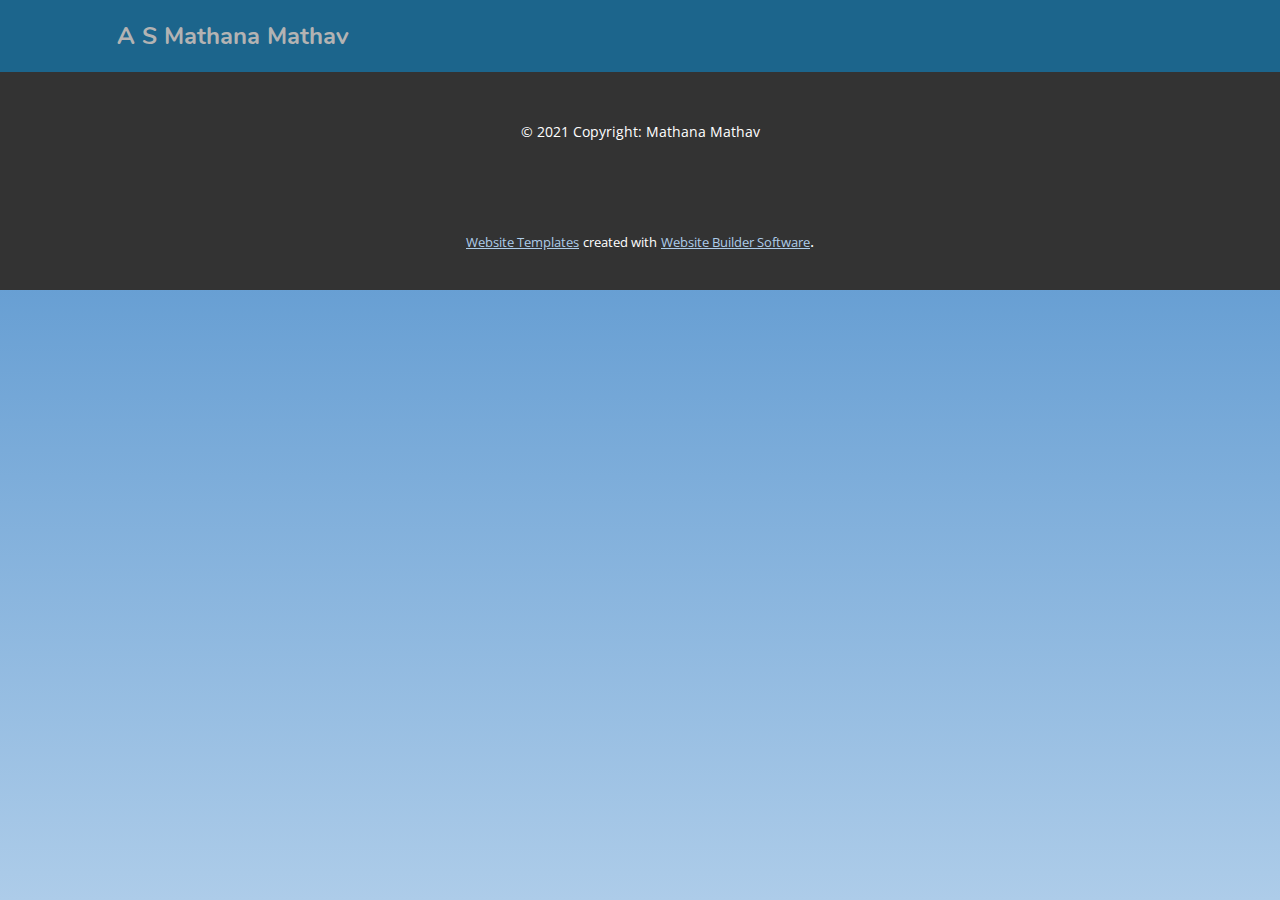
<file: About.html>
<!DOCTYPE html>
<html style="font-size: 16px;">
  <head>
    <meta name="viewport" content="width=device-width, initial-scale=1.0">
    <meta charset="utf-8">
    <meta name="keywords" content="">
    <meta name="description" content="">
    <meta name="page_type" content="np-template-header-footer-from-plugin">
    <title>About</title>
    <link rel="stylesheet" href="nicepage.css" media="screen">
<link rel="stylesheet" href="About.css" media="screen">
    <script class="u-script" type="text/javascript" src="jquery.js" defer=""></script>
    <script class="u-script" type="text/javascript" src="nicepage.js" defer=""></script>
    <meta name="generator" content="Nicepage 4.5.4, nicepage.com">
    
    <link id="u-theme-google-font" rel="stylesheet" href="https://fonts.googleapis.com/css?family=Roboto:100,100i,300,300i,400,400i,500,500i,700,700i,900,900i|Open+Sans:300,300i,400,400i,500,500i,600,600i,700,700i,800,800i">
    
    <script type="application/ld+json">{
		"@context": "http://schema.org",
		"@type": "Organization",
		"name": ""
}</script>
    <meta name="theme-color" content="#478ac9">
    <meta property="og:title" content="About">
    <meta property="og:type" content="website">
  </head>
  <body class="u-body u-xl-mode"><header class="u-clearfix u-custom-color-1 u-header u-header" id="sec-eff9"><div class="u-clearfix u-sheet u-valign-middle-xl u-sheet-1">
        <p class="u-custom-font u-text u-text-grey-30 u-text-1">A S Mathana Mathav&nbsp;</p>
      </div></header> 
    
    
    <footer class="u-align-center u-clearfix u-footer u-grey-80 u-footer" id="sec-23ea"><div class="u-clearfix u-sheet u-sheet-1">
        <p class="u-small-text u-text u-text-variant u-text-1">© 2021 Copyright: Mathana Mathav</p>
      </div></footer>
    <section class="u-backlink u-clearfix u-grey-80">
      <a class="u-link" href="https://nicepage.com/website-templates" target="_blank">
        <span>Website Templates</span>
      </a>
      <p class="u-text">
        <span>created with</span>
      </p>
      <a class="u-link" href="" target="_blank">
        <span>Website Builder Software</span>
      </a>. 
    </section>
  </body>
</html>
</file>
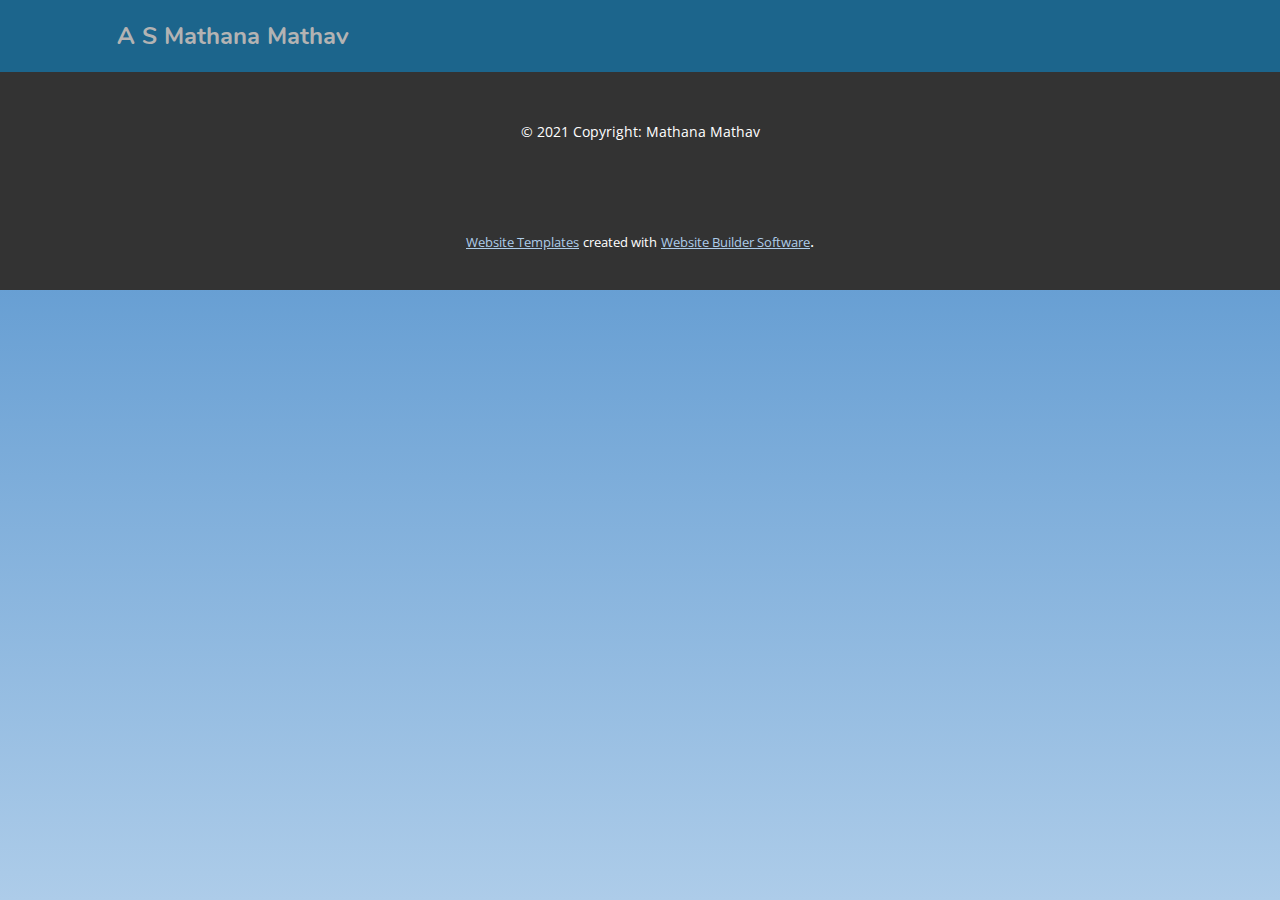
<file: Contact.html>
<!DOCTYPE html>
<html style="font-size: 16px;">
  <head>
    <meta name="viewport" content="width=device-width, initial-scale=1.0">
    <meta charset="utf-8">
    <meta name="keywords" content="">
    <meta name="description" content="">
    <meta name="page_type" content="np-template-header-footer-from-plugin">
    <title>Contact</title>
    <link rel="stylesheet" href="nicepage.css" media="screen">
<link rel="stylesheet" href="Contact.css" media="screen">
    <script class="u-script" type="text/javascript" src="jquery.js" defer=""></script>
    <script class="u-script" type="text/javascript" src="nicepage.js" defer=""></script>
    <meta name="generator" content="Nicepage 4.5.4, nicepage.com">
    
    <link id="u-theme-google-font" rel="stylesheet" href="https://fonts.googleapis.com/css?family=Roboto:100,100i,300,300i,400,400i,500,500i,700,700i,900,900i|Open+Sans:300,300i,400,400i,500,500i,600,600i,700,700i,800,800i">
    
    <script type="application/ld+json">{
		"@context": "http://schema.org",
		"@type": "Organization",
		"name": ""
}</script>
    <meta name="theme-color" content="#478ac9">
    <meta property="og:title" content="Contact">
    <meta property="og:type" content="website">
  </head>
  <body class="u-body u-xl-mode"><header class="u-clearfix u-custom-color-1 u-header u-header" id="sec-eff9"><div class="u-clearfix u-sheet u-valign-middle-xl u-sheet-1">
        <p class="u-custom-font u-text u-text-grey-30 u-text-1">A S Mathana Mathav&nbsp;</p>
      </div></header> 
    
    
    <footer class="u-align-center u-clearfix u-footer u-grey-80 u-footer" id="sec-23ea"><div class="u-clearfix u-sheet u-sheet-1">
        <p class="u-small-text u-text u-text-variant u-text-1">© 2021 Copyright: Mathana Mathav</p>
      </div></footer>
    <section class="u-backlink u-clearfix u-grey-80">
      <a class="u-link" href="https://nicepage.com/website-templates" target="_blank">
        <span>Website Templates</span>
      </a>
      <p class="u-text">
        <span>created with</span>
      </p>
      <a class="u-link" href="" target="_blank">
        <span>Website Builder Software</span>
      </a>. 
    </section>
  </body>
</html>
</file>
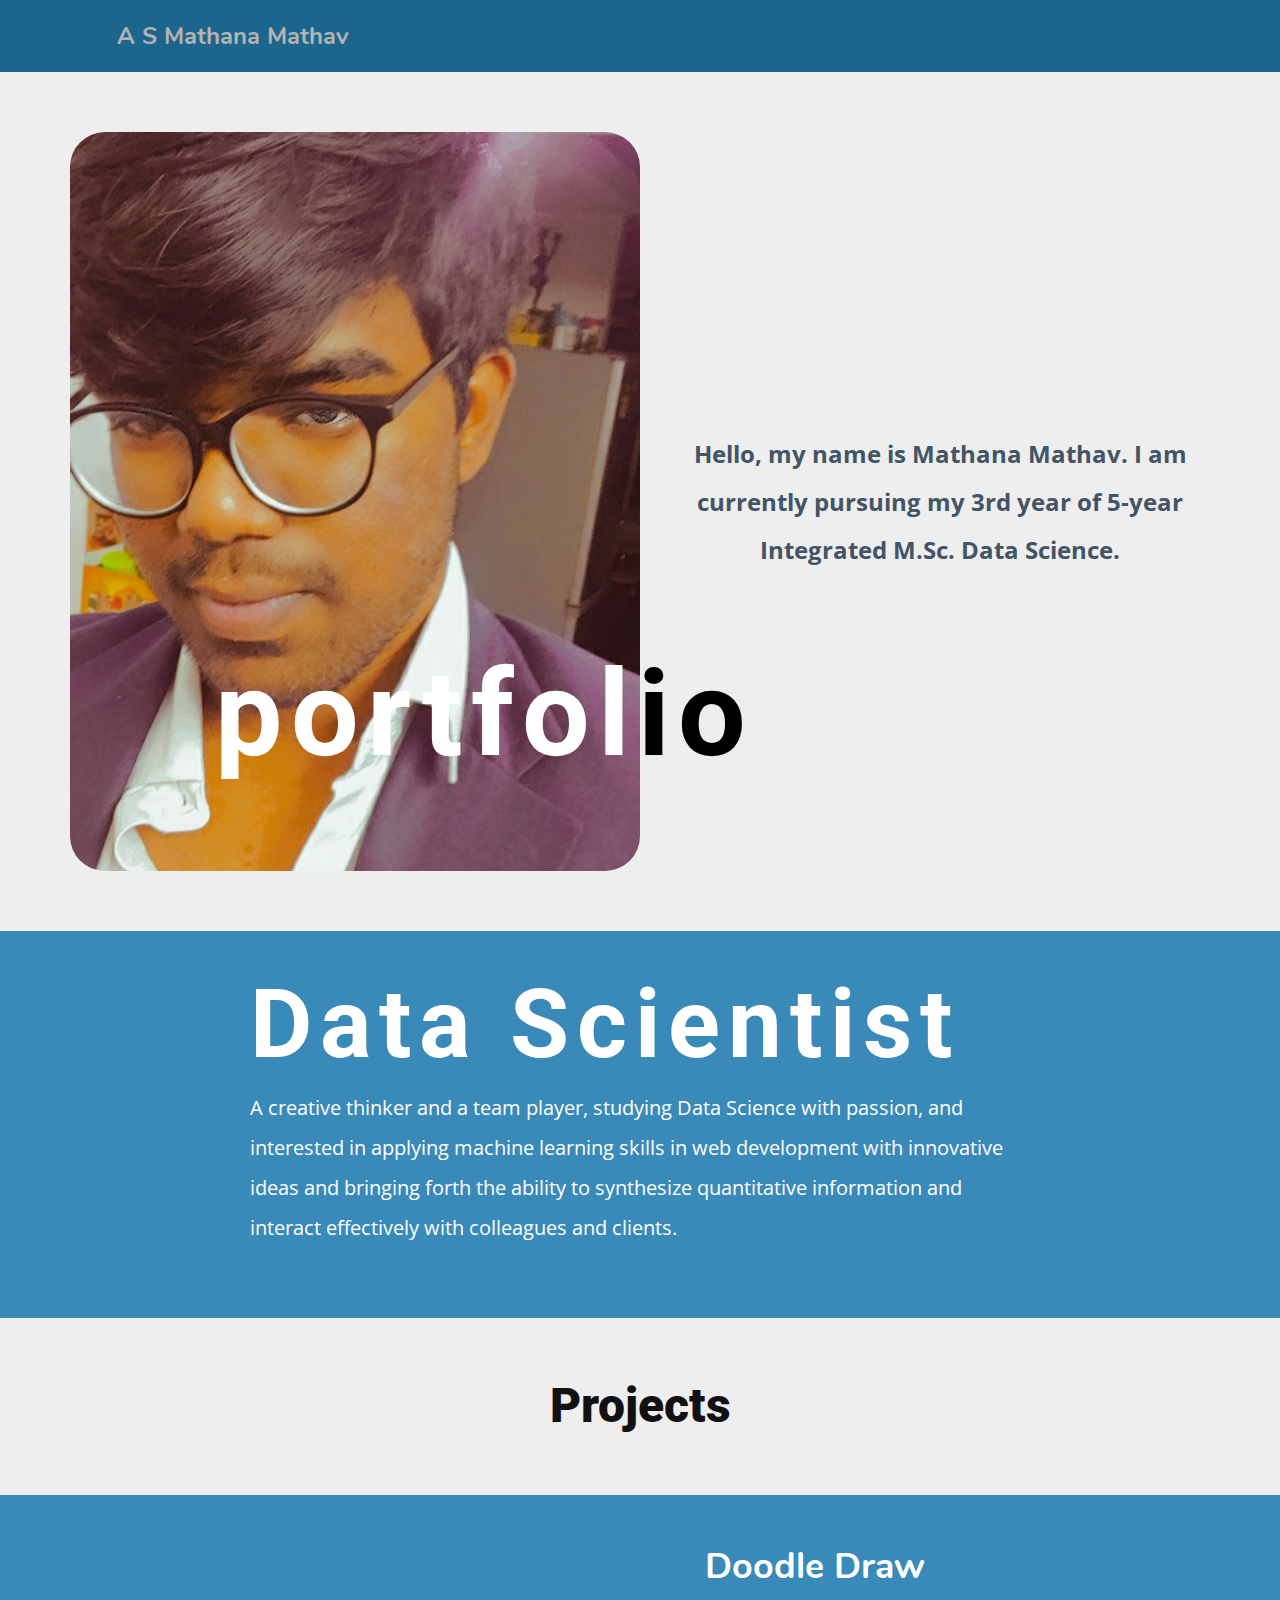
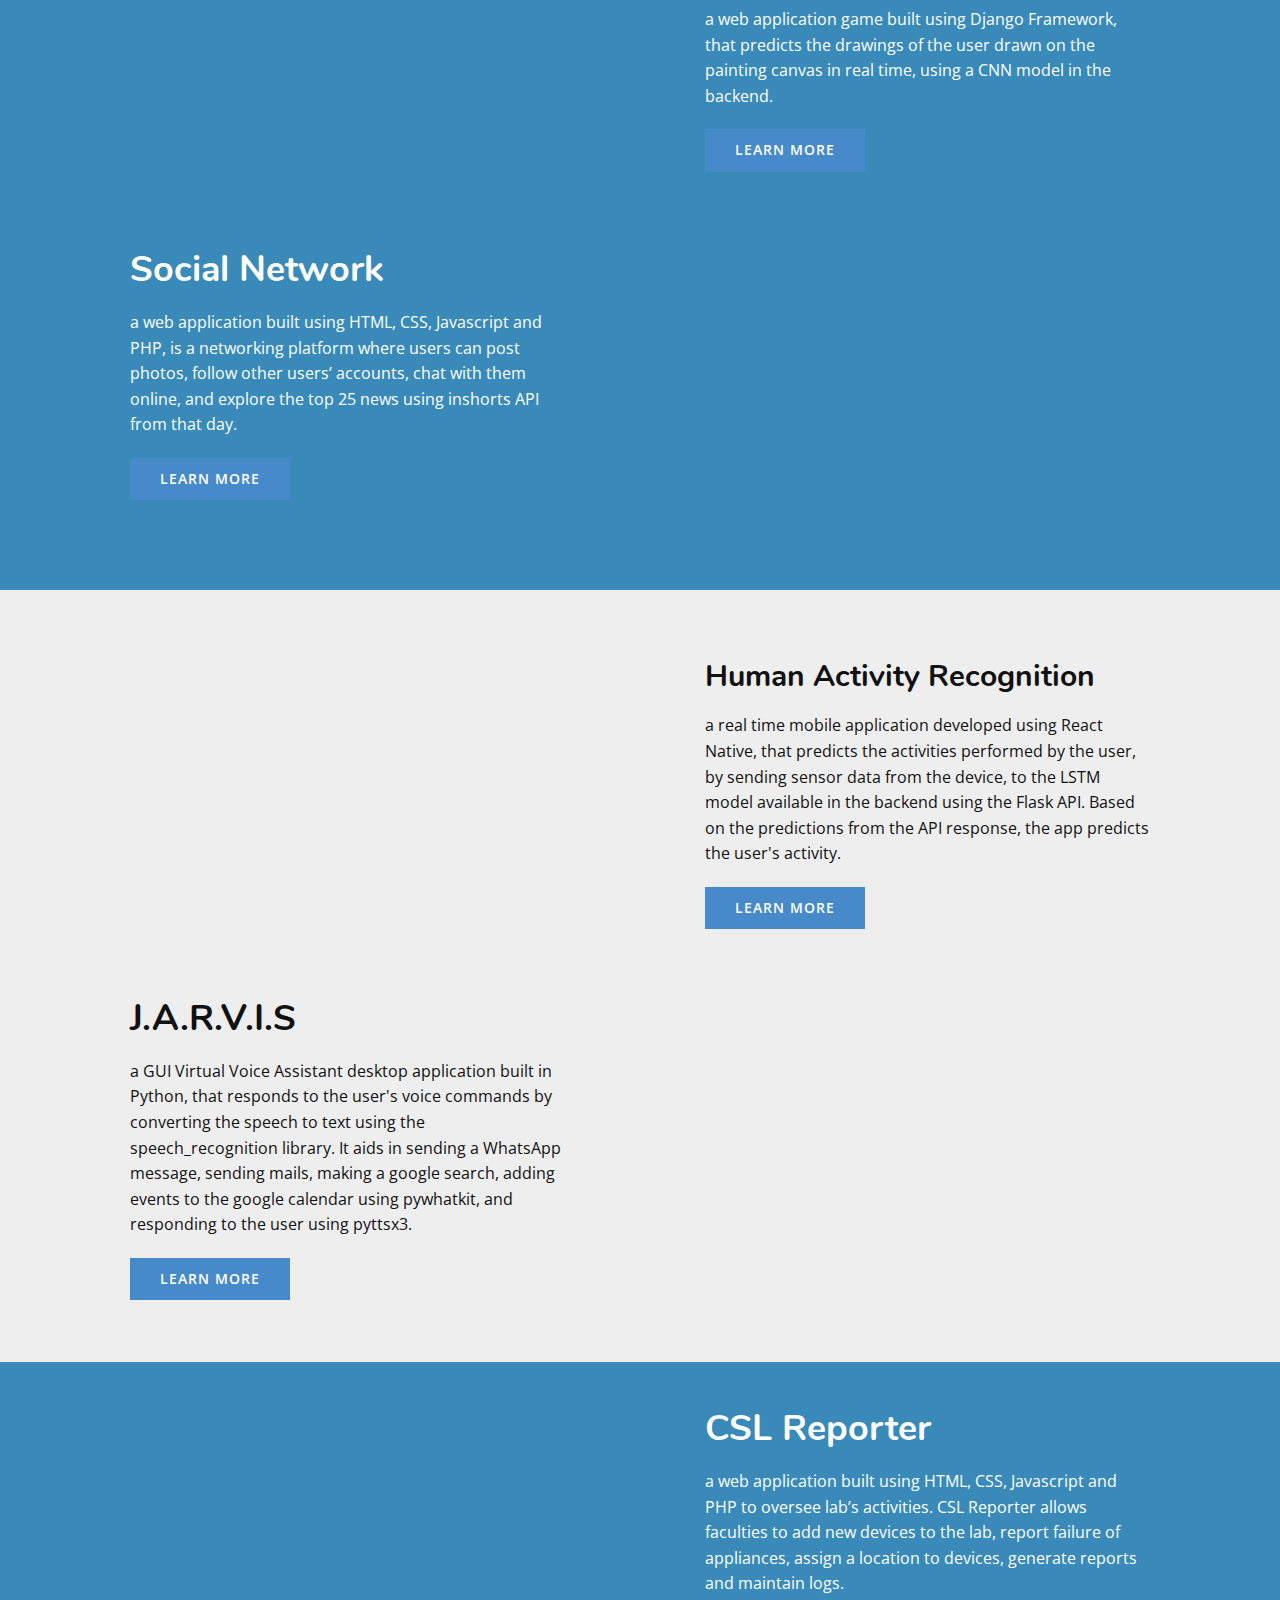
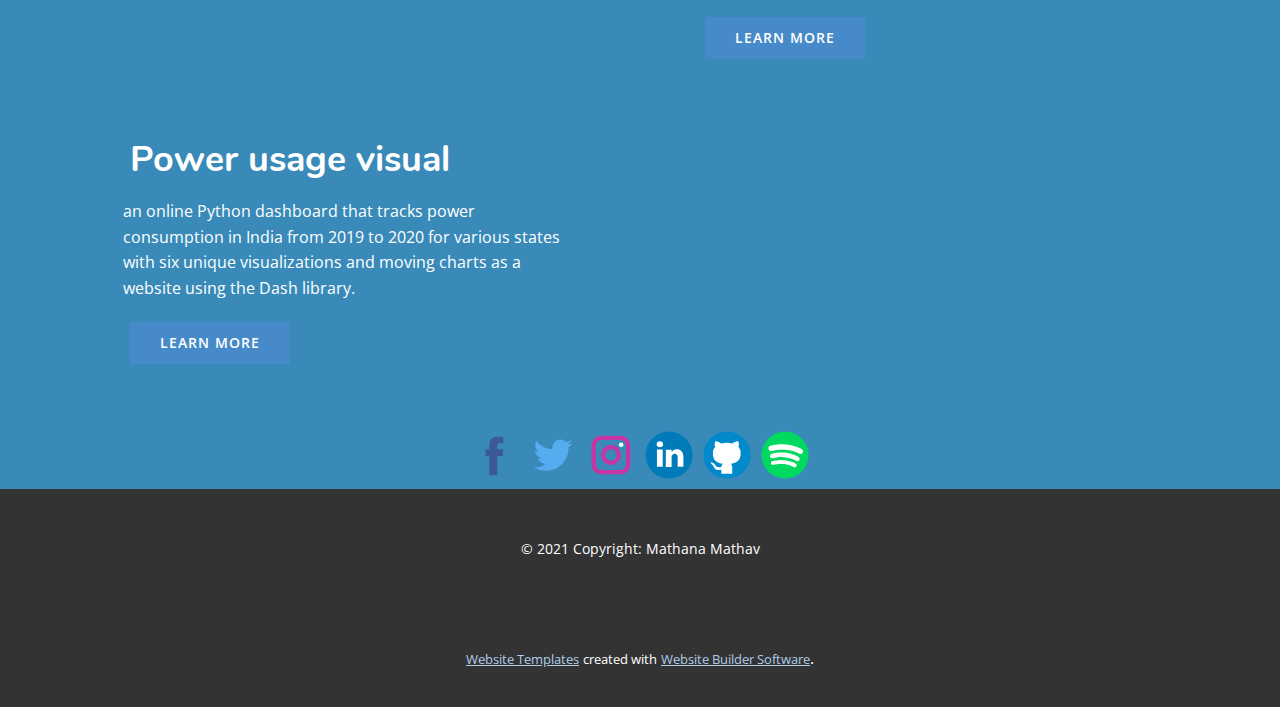
<file: Home.html>
<!DOCTYPE html>
<html style="font-size: 16px;">
  <head>
    <meta name="viewport" content="width=device-width, initial-scale=1.0">
    <meta charset="utf-8">
    <meta name="keywords" content="p​ortfolio, design, contact us, INTUITIVE">
    <meta name="description" content="">
    <meta name="page_type" content="np-template-header-footer-from-plugin">
    <title>Home</title>
    <link rel="stylesheet" href="nicepage.css" media="screen">
<link rel="stylesheet" href="Home.css" media="screen">
    <script class="u-script" type="text/javascript" src="jquery.js" defer=""></script>
    <script class="u-script" type="text/javascript" src="nicepage.js" defer=""></script>
    <meta name="generator" content="Nicepage 4.5.4, nicepage.com">
    
    <link id="u-theme-google-font" rel="stylesheet" href="https://fonts.googleapis.com/css?family=Roboto:100,100i,300,300i,400,400i,500,500i,700,700i,900,900i|Open+Sans:300,300i,400,400i,500,500i,600,600i,700,700i,800,800i">
    
    
    
    
    
    
    
    
    <script type="application/ld+json">{
		"@context": "http://schema.org",
		"@type": "Organization",
		"name": ""
}</script>
    <meta name="theme-color" content="#478ac9">
    <meta property="og:title" content="Home">
    <meta property="og:type" content="website">
  </head>
  <body class="u-body u-xl-mode"><header class="u-clearfix u-custom-color-1 u-header u-header" id="sec-eff9"><div class="u-clearfix u-sheet u-valign-middle-xl u-sheet-1">
        <p class="u-custom-font u-text u-text-grey-30 u-text-1">A S Mathana Mathav&nbsp;</p>
      </div></header>
    <section class="u-align-left u-clearfix u-custom-color-2 u-valign-top-xl u-section-1" id="carousel_51c0">
      <div class="u-custom-color-2 u-expanded-width u-shape u-shape-rectangle u-shape-1"></div>
      <div class="u-clearfix u-layout-wrap u-layout-wrap-1">
        <div class="u-layout">
          <div class="u-layout-row">
            <div class="u-align-center-sm u-align-center-xs u-container-style u-image u-image-round u-layout-cell u-radius-35 u-right-cell u-size-30 u-image-1" data-image-width="640" data-image-height="1253">
              <div class="u-container-layout u-container-layout-1">
                <h1 class="u-text u-text-body-alt-color u-text-1">p​ortfol<span class="u-text-black">io</span>
                </h1>
              </div>
            </div>
            <div class="u-align-center u-container-style u-layout-cell u-left-cell u-size-30 u-layout-cell-2">
              <div class="u-container-layout u-valign-top-lg u-valign-top-md u-valign-top-xl u-container-layout-2">
                <p class="u-text u-text-palette-1-dark-2 u-text-2"><b>Hello, my name is Mathana Mathav. I am currently pursuing my 3rd year of 5-year Integrated M.Sc. Data Science. </b>
                </p>
              </div>
            </div>
          </div>
        </div>
      </div>
    </section>
    <section class="u-align-left u-clearfix u-custom-color-3 u-section-2" id="carousel_34c5">
      <div class="u-clearfix u-sheet u-valign-middle u-sheet-1">
        <div class="u-container-style u-custom-color-3 u-group u-group-1">
          <div class="u-container-layout u-container-layout-1">
            <h1 class="u-text u-text-1">Data Scientist</h1>
            <p class="u-text u-text-2"> A creative thinker and a team player, studying Data Science with passion, and interested in applying machine learning skills in web development with innovative ideas and bringing forth the ability to synthesize quantitative information and interact effectively with colleagues and clients.</p>
          </div>
        </div>
      </div>
    </section>
    <section class="u-align-center u-clearfix u-custom-color-2 u-section-3" id="sec-c054">
      <div class="u-clearfix u-sheet u-valign-middle u-sheet-1">
        <h1 class="u-text u-text-default u-text-1">Projects</h1>
      </div>
    </section>
    <section class="u-clearfix u-custom-color-3 u-section-4" id="sec-593e">
      <div class="u-clearfix u-sheet u-sheet-1">
        <div class="u-clearfix u-expanded-width u-gutter-10 u-layout-wrap u-layout-wrap-1">
          <div class="u-layout">
            <div class="u-layout-col">
              <div class="u-size-30">
                <div class="u-layout-row">
                  <div class="u-container-style u-image u-image-default u-layout-cell u-left-cell u-shading u-size-30 u-image-1" src="" data-image-width="1920" data-image-height="919" data-animation-name="customAnimationIn" data-animation-duration="1000" data-animation-direction="">
                    <div class="u-container-layout u-valign-middle u-container-layout-1"></div>
                  </div>
                  <div class="u-align-left u-container-style u-layout-cell u-right-cell u-size-30 u-layout-cell-2">
                    <div class="u-container-layout u-container-layout-2">
                      <h2 class="u-custom-font u-text u-text-1">Doodle Draw</h2>
                      <p class="u-text u-text-2"> a web application game built using Django Framework, that predicts the
drawings of the user drawn on the painting canvas in real time, using a CNN model in the <br>backend.&nbsp;
                      </p>
                      <a href="https://github.com/mathanamathav/doodledraw" class="u-btn u-button-style u-palette-1-base u-btn-1">learn more</a>
                    </div>
                  </div>
                </div>
              </div>
              <div class="u-size-30">
                <div class="u-layout-row">
                  <div class="u-align-left u-container-style u-layout-cell u-left-cell u-size-30 u-layout-cell-3">
                    <div class="u-container-layout u-valign-middle u-container-layout-3">
                      <h2 class="u-custom-font u-text u-text-3">Social Network</h2>
                      <p class="u-text u-text-4"> a web application built using HTML, CSS, Javascript and PHP, is a
networking platform where users can post photos, follow other users’ accounts, chat with
them online, and explore the top 25 news using inshorts API from that day.</p>
                      <a href="https://github.com/mathanamathav/socialnetwork" class="u-btn u-btn-rectangle u-button-style u-palette-1-base u-btn-2">learn more</a>
                    </div>
                  </div>
                  <div class="u-container-style u-image u-image-round u-layout-cell u-radius-10 u-right-cell u-shading u-size-30 u-image-2" src="" data-image-width="1919" data-image-height="907" data-animation-name="customAnimationIn" data-animation-duration="1000">
                    <div class="u-container-layout u-valign-middle u-container-layout-4"></div>
                  </div>
                </div>
              </div>
            </div>
          </div>
        </div>
      </div>
    </section>
    <section class="u-clearfix u-custom-color-2 u-section-5" id="carousel_e384">
      <div class="u-clearfix u-sheet u-valign-middle-sm u-valign-middle-xs u-sheet-1">
        <div class="u-clearfix u-expanded-width u-gutter-10 u-layout-wrap u-layout-wrap-1">
          <div class="u-layout">
            <div class="u-layout-col">
              <div class="u-size-30">
                <div class="u-layout-row">
                  <div class="u-container-style u-image u-image-round u-layout-cell u-left-cell u-radius-10 u-shading u-size-30 u-image-1" src="" data-image-width="1920" data-image-height="1080" data-animation-name="customAnimationIn" data-animation-duration="1000">
                    <div class="u-container-layout u-valign-middle u-container-layout-1"></div>
                  </div>
                  <div class="u-align-left u-container-style u-layout-cell u-right-cell u-size-30 u-layout-cell-2">
                    <div class="u-container-layout u-valign-middle u-container-layout-2">
                      <h2 class="u-custom-font u-text u-text-1">Human Activity Recognition</h2>
                      <p class="u-text u-text-2">a real time mobile application developed using React Native, that
predicts the activities performed by the user, by sending sensor data from the device, to
the LSTM model available in the backend using the Flask API. Based on the predictions
from the API response, the app predicts the user's activity.</p>
                      <a href="https://github.com/mathanamathav/Human-Activity-Recognition" class="u-btn u-btn-rectangle u-button-style u-palette-1-base u-btn-1">learn more</a>
                    </div>
                  </div>
                </div>
              </div>
              <div class="u-size-30">
                <div class="u-layout-row">
                  <div class="u-align-left u-container-style u-layout-cell u-left-cell u-size-30 u-layout-cell-3">
                    <div class="u-container-layout u-valign-middle u-container-layout-3">
                      <h2 class="u-custom-font u-text u-text-3">J.A.R.V.I.S</h2>
                      <p class="u-text u-text-4">a GUI Virtual Voice Assistant desktop application built in Python, that responds
to the user's voice commands by converting the speech to text using the
speech_recognition library. It aids in sending a WhatsApp message, sending mails, making
a google search, adding events to the google calendar using pywhatkit, and responding to
the user using pyttsx3.</p>
                      <a href="https://github.com/mathanamathav/VirtualAsssitant" class="u-btn u-btn-rectangle u-button-style u-palette-1-base u-btn-2">learn more</a>
                    </div>
                  </div>
                  <div class="u-container-style u-image u-image-round u-layout-cell u-radius-10 u-right-cell u-shading u-size-30 u-image-2" src="" data-image-width="505" data-image-height="714" data-animation-name="customAnimationIn" data-animation-duration="1000" data-animation-direction="">
                    <div class="u-container-layout u-valign-middle u-container-layout-4"></div>
                  </div>
                </div>
              </div>
            </div>
          </div>
        </div>
      </div>
    </section>
    <section class="u-clearfix u-custom-color-3 u-section-6" id="carousel_94ee">
      <div class="u-clearfix u-sheet u-valign-middle-lg u-valign-middle-md u-valign-middle-xl u-sheet-1">
        <div class="u-clearfix u-expanded-width u-gutter-10 u-layout-wrap u-layout-wrap-1">
          <div class="u-layout">
            <div class="u-layout-col">
              <div class="u-size-30">
                <div class="u-layout-row">
                  <div class="u-container-style u-image u-image-round u-layout-cell u-left-cell u-radius-10 u-size-30 u-image-1" src="" data-image-width="1890" data-image-height="911" data-animation-name="customAnimationIn" data-animation-duration="1000">
                    <div class="u-container-layout u-valign-middle u-container-layout-1"></div>
                  </div>
                  <div class="u-align-left u-container-style u-layout-cell u-right-cell u-size-30 u-layout-cell-2">
                    <div class="u-container-layout u-valign-middle u-container-layout-2">
                      <h2 class="u-custom-font u-text u-text-1">CSL Reporter</h2>
                      <p class="u-text u-text-2"> a web application built using HTML, CSS, Javascript and PHP to oversee lab’s
activities. CSL Reporter allows faculties to add new devices to the lab, report failure of
appliances, assign a location to devices, generate reports and maintain logs.</p>
                      <a href="https://github.com/mathanamathav/CSL-StockManagement-Project" class="u-btn u-btn-rectangle u-button-style u-palette-1-base u-btn-1">learn more</a>
                    </div>
                  </div>
                </div>
              </div>
              <div class="u-size-30">
                <div class="u-layout-row">
                  <div class="u-align-left u-container-style u-layout-cell u-left-cell u-size-30 u-layout-cell-3">
                    <div class="u-container-layout u-valign-middle u-container-layout-3">
                      <h2 class="u-custom-font u-text u-text-3">Power usage visual</h2>
                      <p class="u-text u-text-4"> an online Python dashboard that tracks power consumption in India
from 2019 to 2020 for various states with six unique visualizations and moving charts as a <br>website using the Dash library.
                      </p>
                      <a href="https://github.com/mathanamathav/Data-visualisation-project" class="u-btn u-btn-rectangle u-button-style u-palette-1-base u-btn-2">learn more</a>
                    </div>
                  </div>
                  <div class="u-container-style u-image u-image-round u-layout-cell u-radius-10 u-right-cell u-shading u-size-30 u-image-2" src="" data-image-width="1920" data-image-height="907" data-animation-name="customAnimationIn" data-animation-duration="1000">
                    <div class="u-container-layout u-valign-middle u-container-layout-4"></div>
                  </div>
                </div>
              </div>
            </div>
          </div>
        </div>
      </div>
    </section>
    <section class="u-align-center u-clearfix u-custom-color-3 u-section-7" id="sec-e875">
      <div class="u-align-left u-clearfix u-sheet u-valign-middle u-sheet-1">
        <div class="u-social-icons u-spacing-10 u-social-icons-1">
          <a class="u-social-url" title="facebook" target="_blank" href="https://www.facebook.com/mathana.mathav/"><span class="u-icon u-social-facebook u-social-icon u-icon-1"><svg class="u-svg-link" preserveAspectRatio="xMidYMin slice" viewBox="0 0 112 112" style=""><use xmlns:xlink="http://www.w3.org/1999/xlink" xlink:href="#svg-0fef"></use></svg><svg class="u-svg-content" viewBox="0 0 112 112" x="0" y="0" id="svg-0fef"><path fill="currentColor" d="M75.5,28.8H65.4c-1.5,0-4,0.9-4,4.3v9.4h13.9l-1.5,15.8H61.4v45.1H42.8V58.3h-8.8V42.4h8.8V32.2
c0-7.4,3.4-18.8,18.8-18.8h13.8v15.4H75.5z"></path></svg></span>
          </a>
          <a class="u-social-url" title="twitter" target="_blank" href="https://twitter.com/MathavMathana"><span class="u-icon u-social-icon u-social-twitter u-icon-2"><svg class="u-svg-link" preserveAspectRatio="xMidYMin slice" viewBox="0 0 112 112" style=""><use xmlns:xlink="http://www.w3.org/1999/xlink" xlink:href="#svg-16a1"></use></svg><svg class="u-svg-content" viewBox="0 0 112 112" x="0" y="0" id="svg-16a1"><path fill="currentColor" d="M92.2,38.2c0,0.8,0,1.6,0,2.3c0,24.3-18.6,52.4-52.6,52.4c-10.6,0.1-20.2-2.9-28.5-8.2
	c1.4,0.2,2.9,0.2,4.4,0.2c8.7,0,16.7-2.9,23-7.9c-8.1-0.2-14.9-5.5-17.3-12.8c1.1,0.2,2.4,0.2,3.4,0.2c1.6,0,3.3-0.2,4.8-0.7
	c-8.4-1.6-14.9-9.2-14.9-18c0-0.2,0-0.2,0-0.2c2.5,1.4,5.4,2.2,8.4,2.3c-5-3.3-8.3-8.9-8.3-15.4c0-3.4,1-6.5,2.5-9.2
	c9.1,11.1,22.7,18.5,38,19.2c-0.2-1.4-0.4-2.8-0.4-4.3c0.1-10,8.3-18.2,18.5-18.2c5.4,0,10.1,2.2,13.5,5.7c4.3-0.8,8.1-2.3,11.7-4.5
	c-1.4,4.3-4.3,7.9-8.1,10.1c3.7-0.4,7.3-1.4,10.6-2.9C98.9,32.3,95.7,35.5,92.2,38.2z"></path></svg></span>
          </a>
          <a class="u-social-url" title="instagram" target="_blank" href="https://www.instagram.com/mathan_055/"><span class="u-icon u-social-icon u-social-instagram u-icon-3"><svg class="u-svg-link" preserveAspectRatio="xMidYMin slice" viewBox="0 0 112 112" style=""><use xmlns:xlink="http://www.w3.org/1999/xlink" xlink:href="#svg-a6ce"></use></svg><svg class="u-svg-content" viewBox="0 0 112 112" x="0" y="0" id="svg-a6ce"><path fill="currentColor" d="M55.9,32.9c-12.8,0-23.2,10.4-23.2,23.2s10.4,23.2,23.2,23.2s23.2-10.4,23.2-23.2S68.7,32.9,55.9,32.9z
	 M55.9,69.4c-7.4,0-13.3-6-13.3-13.3c-0.1-7.4,6-13.3,13.3-13.3s13.3,6,13.3,13.3C69.3,63.5,63.3,69.4,55.9,69.4z"></path><path fill="#FFFFFF" d="M79.7,26.8c-3,0-5.4,2.5-5.4,5.4s2.5,5.4,5.4,5.4c3,0,5.4-2.5,5.4-5.4S82.7,26.8,79.7,26.8z"></path><path fill="currentColor" d="M78.2,11H33.5C21,11,10.8,21.3,10.8,33.7v44.7c0,12.6,10.2,22.8,22.7,22.8h44.7c12.6,0,22.7-10.2,22.7-22.7
	V33.7C100.8,21.1,90.6,11,78.2,11z M91,78.4c0,7.1-5.8,12.8-12.8,12.8H33.5c-7.1,0-12.8-5.8-12.8-12.8V33.7
	c0-7.1,5.8-12.8,12.8-12.8h44.7c7.1,0,12.8,5.8,12.8,12.8V78.4z"></path></svg></span>
          </a>
          <a class="u-social-url" target="_blank" data-type="LinkedIn" title="LinkedIn" href="https://www.linkedin.com/in/mathana-mathav-a-s-615b65205/"><span class="u-icon u-social-icon u-social-linkedin u-icon-4"><svg class="u-svg-link" preserveAspectRatio="xMidYMin slice" viewBox="0 0 112 112" style=""><use xmlns:xlink="http://www.w3.org/1999/xlink" xlink:href="#svg-c752"></use></svg><svg class="u-svg-content" viewBox="0 0 112 112" x="0" y="0" id="svg-c752"><circle fill="currentColor" cx="56.1" cy="56.1" r="55"></circle><path fill="#FFFFFF" d="M41.3,83.7H27.9V43.4h13.4V83.7z M34.6,37.9L34.6,37.9c-4.6,0-7.5-3.1-7.5-7c0-4,3-7,7.6-7s7.4,3,7.5,7
            C42.2,34.8,39.2,37.9,34.6,37.9z M89.6,83.7H76.2V62.2c0-5.4-1.9-9.1-6.8-9.1c-3.7,0-5.9,2.5-6.9,4.9c-0.4,0.9-0.4,2.1-0.4,3.3v22.5
            H48.7c0,0,0.2-36.5,0-40.3h13.4v5.7c1.8-2.7,5-6.7,12.1-6.7c8.8,0,15.4,5.8,15.4,18.1V83.7z"></path></svg></span>
          </a>
          <a class="u-social-url" target="_blank" data-type="Github" title="Github" href="https://github.com/mathanamathav"><span class="u-icon u-social-github u-social-icon u-icon-5"><svg class="u-svg-link" preserveAspectRatio="xMidYMin slice" viewBox="0 0 112 112" style=""><use xmlns:xlink="http://www.w3.org/1999/xlink" xlink:href="#svg-421b"></use></svg><svg class="u-svg-content" viewBox="0 0 112 112" x="0" y="0" id="svg-421b"><circle fill="currentColor" cx="56.1" cy="56.1" r="55"></circle><path fill="#FFFFFF" d="M88,51.3c0-5.5-1.9-10.2-5.3-13.7c0.6-1.3,2.3-6.5-0.5-13.5c0,0-4.2-1.4-14,5.3c-4.1-1.1-8.4-1.7-12.7-1.8
	c-4.3,0-8.7,0.6-12.7,1.8c-9.7-6.6-14-5.3-14-5.3c-2.8,7-1,12.2-0.5,13.5C25,41.2,23,45.7,23,51.3c0,19.6,11.9,23.9,23.3,25.2
	c-1.5,1.3-2.8,3.5-3.2,6.8c-3,1.3-10.2,3.6-14.9-4.3c0,0-2.7-4.9-7.8-5.3c0,0-5-0.1-0.4,3.1c0,0,3.3,1.6,5.6,7.5c0,0,3,9.1,17.2,6
	c0,4.3,0.1,8.3,0.1,9.5h25.2c0-1.7,0.1-7.2,0.1-14c0-4.7-1.7-7.9-3.4-9.4C76,75.2,88,70.9,88,51.3z"></path></svg></span>
          </a>
          <a class="u-social-url" target="_blank" data-type="Spotify" title="Spotify" href="https://open.spotify.com/user/31si6ndfxtb6rrmrign432qcii7m?si=d131cacd1f364c6a"><span class="u-icon u-social-icon u-social-spotify u-icon-6"><svg class="u-svg-link" preserveAspectRatio="xMidYMin slice" viewBox="0 0 112 112" style=""><use xmlns:xlink="http://www.w3.org/1999/xlink" xlink:href="#svg-2d72"></use></svg><svg xmlns="http://www.w3.org/2000/svg" xmlns:xlink="http://www.w3.org/1999/xlink" version="1.1" xml:space="preserve" class="u-svg-content" viewBox="0 0 112 112" x="0" y="0" id="svg-2d72"><circle fill="#00D95F" cx="56.1" cy="56.1" r="55"></circle><path fill="#FFFFFE" d="M94.5,41.9c-1.9-1.1-3.8-2.1-5.8-3c-2-0.9-4-1.7-6.1-2.4c-5.1-1.7-10.2-3-15.4-3.9
	c-5.2-0.9-10.5-1.3-15.8-1.5c-2.2-0.1-4.3-0.1-6.5,0c-2.2,0.1-4.3,0.2-6.5,0.4c-2.1,0.2-4.1,0.4-6.1,0.7c-2,0.3-4,0.7-6,1.1
	c-0.8,0.2-1.6,0.4-2.4,0.6c-0.8,0.2-1.6,0.5-2.4,0.7c-1.3,0.4-2.4,1.3-3.1,2.3c-0.7,1.1-1.1,2.4-1.1,3.7c0,1.4,0.5,2.7,1.3,3.7
	c0.8,1,1.9,1.8,3.2,2.2c0.6,0.2,1.2,0.3,1.8,0.2c0.6,0,1.2-0.1,1.8-0.2l0.6-0.2c1.4-0.4,2.8-0.7,4.2-1c2.2-0.5,4.3-0.8,6.5-1.1
	c2.2-0.3,4.4-0.4,6.6-0.6c1.9-0.1,3.9-0.1,5.8-0.1c1.9,0,3.8,0.1,5.8,0.2c1.9,0.1,3.7,0.3,5.6,0.5c1.8,0.2,3.6,0.5,5.5,0.8
	c2.6,0.5,5.2,1,7.8,1.7c2.5,0.7,5.1,1.5,7.5,2.5c1.3,0.5,2.5,1,3.6,1.6c1.2,0.6,2.4,1.2,3.5,1.9c1,0.6,2.1,0.8,3.2,0.9
	c1.1,0,2.2-0.3,3.2-0.8c0.9-0.6,1.8-1.3,2.3-2.3c0.5-0.9,0.8-2,0.8-3.1l0-0.2c0,0,0-0.2,0-0.3c0-0.3-0.1-0.6-0.1-0.9
	c-0.2-0.9-0.6-1.7-1.1-2.4C95.9,42.9,95.2,42.3,94.5,41.9z"></path><path fill="#FFFFFE" d="M73,54c-4.7-1.5-9.5-2.6-14.4-3.3c-4.9-0.7-9.8-0.9-14.7-0.7c-2.3,0.1-4.6,0.3-6.9,0.5
	c-2.3,0.3-4.5,0.7-6.8,1.2c-0.9,0.2-1.9,0.4-2.8,0.7c-0.9,0.2-1.8,0.5-2.7,0.8c-1.1,0.3-2,1-2.7,1.9c-0.7,0.9-1,2-1.1,3.1
	c0,1.1,0.3,2.2,0.9,3.1c0.6,0.9,1.5,1.6,2.5,2.1c0.6,0.3,1.3,0.4,2,0.4c0.6,0,1.3-0.1,1.9-0.3c3-0.9,6-1.5,9-1.9
	c3.2-0.5,6.5-0.7,9.7-0.7c2.5,0,4.9,0.1,7.3,0.3c2.4,0.2,4.7,0.5,7,1c3,0.6,5.9,1.3,8.8,2.2c2.9,0.9,5.7,2.1,8.4,3.5
	c0.9,0.4,1.7,0.9,2.6,1.4l0.9,0.5c1.3,0.7,2.8,0.9,4.1,0.6c1.3-0.3,2.5-1.2,3.3-2.4c0.7-1.2,1-2.7,0.6-4.2c-0.3-1.3-1.1-2.5-2.4-3.3
	l0,0c-0.2-0.1-0.5-0.3-0.6-0.4c-2.2-1.3-4.4-2.4-6.7-3.5C77.8,55.6,75.4,54.7,73,54z"></path><path fill="#FFFFFE" d="M58.7,68.6c-3.6-0.5-7.2-0.8-10.9-0.9h-0.1c-0.8,0-1.5,0.1-2.3,0.1c-1.7,0.1-3.5,0.2-5.1,0.3
	c-2.2,0.2-4.4,0.5-6.6,0.8c-2.2,0.4-4.4,0.8-6.5,1.3c-0.2,0-0.3,0.1-0.6,0.1h0c-0.2,0.1-0.4,0.1-0.6,0.2c-1,0.4-1.8,1.1-2.3,2.1
	c-0.5,0.9-0.7,2-0.5,3.1c0.2,1.1,0.8,2,1.6,2.6c0.8,0.6,1.8,1,2.9,1c0.3,0,0.7,0,1-0.1c0.3,0,0.6-0.1,0.9-0.2c2.6-0.6,5.2-1,7.8-1.4
	c2.6-0.4,5.2-0.6,7.9-0.7c2-0.1,4.1-0.1,6.1,0c2,0.1,4,0.3,6,0.6c3.3,0.5,6.4,1.3,9.5,2.3c3.1,1.1,6,2.4,8.8,4.1l0,0l0.1,0.1
	c0.3,0.2,0.6,0.3,0.9,0.5c1.1,0.5,2.2,0.5,3.2,0.2c1-0.3,1.9-1,2.5-2c0.6-1,0.8-2.2,0.6-3.2c-0.2-1.1-0.8-2.1-1.7-2.8
	c-0.3-0.2-0.6-0.4-0.9-0.6l-0.1-0.1l0,0c-1.7-1-3.5-2-5.4-2.8c-1.8-0.8-3.7-1.6-5.7-2.2C65.8,70,62.3,69.2,58.7,68.6z"></path></svg></span>
          </a>
        </div>
      </div>
    </section>
    
    
    <footer class="u-align-center u-clearfix u-footer u-grey-80 u-footer" id="sec-23ea"><div class="u-clearfix u-sheet u-sheet-1">
        <p class="u-small-text u-text u-text-variant u-text-1">© 2021 Copyright: Mathana Mathav</p>
      </div></footer>
    <section class="u-backlink u-clearfix u-grey-80">
      <a class="u-link" href="https://nicepage.com/website-templates" target="_blank">
        <span>Website Templates</span>
      </a>
      <p class="u-text">
        <span>created with</span>
      </p>
      <a class="u-link" href="" target="_blank">
        <span>Website Builder Software</span>
      </a>. 
    </section>
  </body>
</html>
</file>
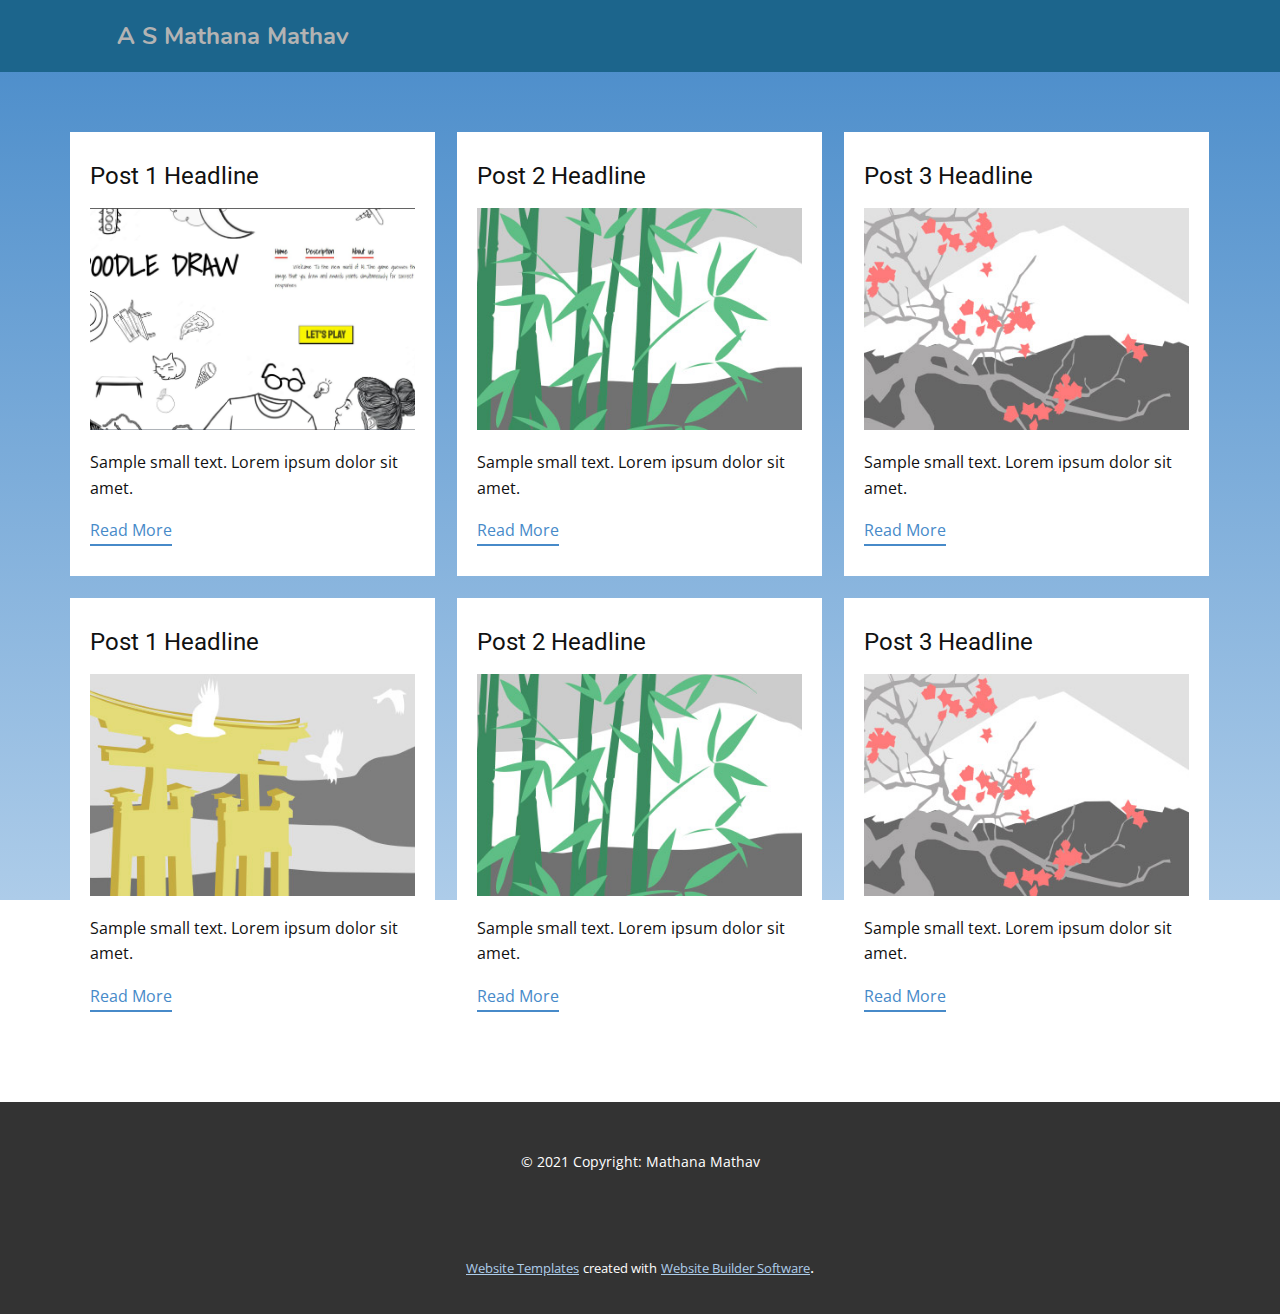
<file: blog/blog.html>
<html style="font-size: 16px;"><head>
    <meta name="viewport" content="width=device-width, initial-scale=1.0">
    <meta charset="utf-8">
    <meta name="keywords" content="">
    <meta name="description" content="">
    <meta name="page_type" content="np-template-header-footer-from-plugin">
    <title>Blog Template</title>
    <link rel="stylesheet" href="../nicepage.css" media="screen">
<link rel="stylesheet" href="../Blog-Template.css" media="screen">
    <script class="u-script" type="text/javascript" src="../jquery.js" defer=""></script>
    <script class="u-script" type="text/javascript" src="../nicepage.js" defer=""></script>
    <meta name="generator" content="Nicepage 4.5.4, nicepage.com">
    
    <link id="u-theme-google-font" rel="stylesheet" href="https://fonts.googleapis.com/css?family=Roboto:100,100i,300,300i,400,400i,500,500i,700,700i,900,900i|Open+Sans:300,300i,400,400i,500,500i,600,600i,700,700i,800,800i">
    
    
    <script type="application/ld+json">{
		"@context": "http://schema.org",
		"@type": "Organization",
		"name": ""
}</script>
    <meta name="theme-color" content="#478ac9">
  </head>
  <body class="u-body u-xl-mode"><header class="u-clearfix u-custom-color-1 u-header u-header" id="sec-eff9"><div class="u-clearfix u-sheet u-valign-middle-xl u-sheet-1">
        <p class="u-custom-font u-text u-text-grey-30 u-text-1">A S Mathana Mathav&nbsp;</p>
      </div></header>
    <section class="u-clearfix u-section-1" id="sec-8d87">
      <div class="u-clearfix u-sheet u-valign-middle u-sheet-1"><!--blog--><!--blog_options_json--><!--{"type":"Recent","source":"","tags":"","count":""}--><!--/blog_options_json-->
        <div class="u-blog u-expanded-width u-repeater u-repeater-1"><!--blog_post-->
          <div class="u-blog-post u-container-style u-repeater-item u-white u-repeater-item-1">
            <div class="u-container-layout u-similar-container u-valign-top u-container-layout-1"><!--blog_post_header-->
              <h4 class="u-blog-control u-text u-text-1">
                <a class="u-post-header-link" href="../blog/post-5.html"><!--blog_post_header_content-->Post 1 Headline<!--/blog_post_header_content--></a>
              </h4><!--/blog_post_header--><!--blog_post_image-->
              <a class="u-post-header-link" href="../blog/post-5.html"><img alt="" class="u-blog-control u-expanded-width u-image u-image-default u-image-1" src="../images/Capture.JPG"></a><!--/blog_post_image--><!--blog_post_content-->
              <div class="u-blog-control u-post-content u-text u-text-2 fr-view">Sample small text. Lorem ipsum dolor sit amet.</div><!--/blog_post_content--><!--blog_post_readmore-->
              <a href="../blog/post-5.html" class="u-blog-control u-border-2 u-border-palette-1-base u-btn u-btn-rectangle u-button-style u-none u-btn-1"><!--blog_post_readmore_content--><!--options_json--><!--{"content":"","defaultValue":"Read More"}--><!--/options_json-->Read More<!--/blog_post_readmore_content--></a><!--/blog_post_readmore-->
            </div>
          </div><div class="u-blog-post u-container-style u-repeater-item u-video-cover u-white">
            <div class="u-container-layout u-similar-container u-valign-top u-container-layout-2"><!--blog_post_header-->
              <h4 class="u-blog-control u-text u-text-3">
                <a class="u-post-header-link" href="../blog/post-4.html"><!--blog_post_header_content-->Post 2 Headline<!--/blog_post_header_content--></a>
              </h4><!--/blog_post_header--><!--blog_post_image-->
              <a class="u-post-header-link" href="../blog/post-4.html"><img alt="" class="u-blog-control u-expanded-width u-image u-image-default u-image-2" src="[data-uri]"></a><!--/blog_post_image--><!--blog_post_content-->
              <div class="u-blog-control u-post-content u-text u-text-4 fr-view">Sample small text. Lorem ipsum dolor sit amet.</div><!--/blog_post_content--><!--blog_post_readmore-->
              <a href="../blog/post-4.html" class="u-blog-control u-border-2 u-border-palette-1-base u-btn u-btn-rectangle u-button-style u-none u-btn-2"><!--blog_post_readmore_content--><!--options_json--><!--{"content":"","defaultValue":"Read More"}--><!--/options_json-->Read More<!--/blog_post_readmore_content--></a><!--/blog_post_readmore-->
            </div>
          </div><div class="u-blog-post u-container-style u-repeater-item u-video-cover u-white">
            <div class="u-container-layout u-similar-container u-valign-top u-container-layout-3"><!--blog_post_header-->
              <h4 class="u-blog-control u-text u-text-5">
                <a class="u-post-header-link" href="../blog/post-3.html"><!--blog_post_header_content-->Post 3 Headline<!--/blog_post_header_content--></a>
              </h4><!--/blog_post_header--><!--blog_post_image-->
              <a class="u-post-header-link" href="../blog/post-3.html"><img alt="" class="u-blog-control u-expanded-width u-image u-image-default u-image-3" src="[data-uri]"></a><!--/blog_post_image--><!--blog_post_content-->
              <div class="u-blog-control u-post-content u-text u-text-6 fr-view">Sample small text. Lorem ipsum dolor sit amet.</div><!--/blog_post_content--><!--blog_post_readmore-->
              <a href="../blog/post-3.html" class="u-blog-control u-border-2 u-border-palette-1-base u-btn u-btn-rectangle u-button-style u-none u-btn-3"><!--blog_post_readmore_content--><!--options_json--><!--{"content":"","defaultValue":"Read More"}--><!--/options_json-->Read More<!--/blog_post_readmore_content--></a><!--/blog_post_readmore-->
            </div>
          </div><div class="u-blog-post u-container-style u-repeater-item u-white u-repeater-item-1">
            <div class="u-container-layout u-similar-container u-valign-top u-container-layout-1"><!--blog_post_header-->
              <h4 class="u-blog-control u-text u-text-1">
                <a class="u-post-header-link" href="../blog/post-2.html"><!--blog_post_header_content-->Post 1 Headline<!--/blog_post_header_content--></a>
              </h4><!--/blog_post_header--><!--blog_post_image-->
              <a class="u-post-header-link" href="../blog/post-2.html"><img alt="" class="u-blog-control u-expanded-width u-image u-image-default u-image-1" src="[data-uri]"></a><!--/blog_post_image--><!--blog_post_content-->
              <div class="u-blog-control u-post-content u-text u-text-2 fr-view">Sample small text. Lorem ipsum dolor sit amet.</div><!--/blog_post_content--><!--blog_post_readmore-->
              <a href="../blog/post-2.html" class="u-blog-control u-border-2 u-border-palette-1-base u-btn u-btn-rectangle u-button-style u-none u-btn-1"><!--blog_post_readmore_content--><!--options_json--><!--{"content":"","defaultValue":"Read More"}--><!--/options_json-->Read More<!--/blog_post_readmore_content--></a><!--/blog_post_readmore-->
            </div>
          </div><div class="u-blog-post u-container-style u-repeater-item u-video-cover u-white">
            <div class="u-container-layout u-similar-container u-valign-top u-container-layout-2"><!--blog_post_header-->
              <h4 class="u-blog-control u-text u-text-3">
                <a class="u-post-header-link" href="../blog/post-1.html"><!--blog_post_header_content-->Post 2 Headline<!--/blog_post_header_content--></a>
              </h4><!--/blog_post_header--><!--blog_post_image-->
              <a class="u-post-header-link" href="../blog/post-1.html"><img alt="" class="u-blog-control u-expanded-width u-image u-image-default u-image-2" src="[data-uri]"></a><!--/blog_post_image--><!--blog_post_content-->
              <div class="u-blog-control u-post-content u-text u-text-4 fr-view">Sample small text. Lorem ipsum dolor sit amet.</div><!--/blog_post_content--><!--blog_post_readmore-->
              <a href="../blog/post-1.html" class="u-blog-control u-border-2 u-border-palette-1-base u-btn u-btn-rectangle u-button-style u-none u-btn-2"><!--blog_post_readmore_content--><!--options_json--><!--{"content":"","defaultValue":"Read More"}--><!--/options_json-->Read More<!--/blog_post_readmore_content--></a><!--/blog_post_readmore-->
            </div>
          </div><div class="u-blog-post u-container-style u-repeater-item u-video-cover u-white">
            <div class="u-container-layout u-similar-container u-valign-top u-container-layout-3"><!--blog_post_header-->
              <h4 class="u-blog-control u-text u-text-5">
                <a class="u-post-header-link" href="../blog/post.html"><!--blog_post_header_content-->Post 3 Headline<!--/blog_post_header_content--></a>
              </h4><!--/blog_post_header--><!--blog_post_image-->
              <a class="u-post-header-link" href="../blog/post.html"><img alt="" class="u-blog-control u-expanded-width u-image u-image-default u-image-3" src="[data-uri]"></a><!--/blog_post_image--><!--blog_post_content-->
              <div class="u-blog-control u-post-content u-text u-text-6 fr-view">Sample small text. Lorem ipsum dolor sit amet.</div><!--/blog_post_content--><!--blog_post_readmore-->
              <a href="../blog/post.html" class="u-blog-control u-border-2 u-border-palette-1-base u-btn u-btn-rectangle u-button-style u-none u-btn-3"><!--blog_post_readmore_content--><!--options_json--><!--{"content":"","defaultValue":"Read More"}--><!--/options_json-->Read More<!--/blog_post_readmore_content--></a><!--/blog_post_readmore-->
            </div>
          </div><!--/blog_post--><!--blog_post-->
          <!--/blog_post--><!--blog_post-->
          <!--/blog_post-->
        </div><!--/blog-->
      </div>
    </section>
    
    
    <footer class="u-align-center u-clearfix u-footer u-grey-80 u-footer" id="sec-23ea"><div class="u-clearfix u-sheet u-sheet-1">
        <p class="u-small-text u-text u-text-variant u-text-1">© 2021 Copyright: Mathana Mathav</p>
      </div></footer>
    <section class="u-backlink u-clearfix u-grey-80">
      <a class="u-link" href="https://nicepage.com/website-templates" target="_blank">
        <span>Website Templates</span>
      </a>
      <p class="u-text">
        <span>created with</span>
      </p>
      <a class="u-link" href="" target="_blank">
        <span>Website Builder Software</span>
      </a>. 
    </section>
  
</body></html>
</file>
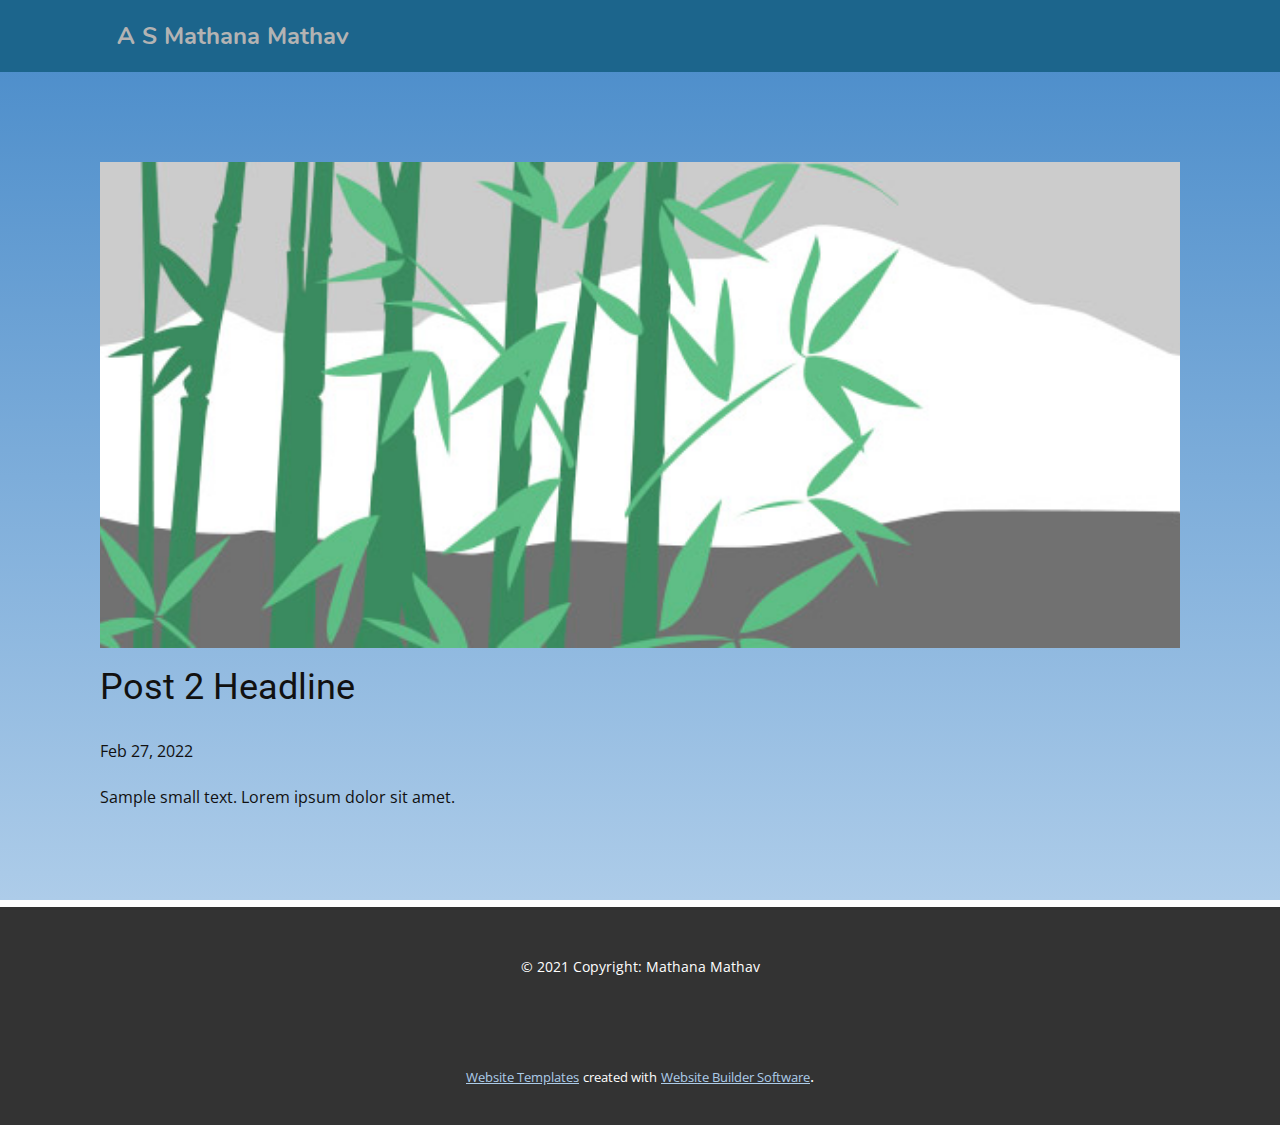
<file: blog/post-1.html>
<!doctype html>
<html style="font-size: 16px;"><head>
    <meta name="viewport" content="width=device-width, initial-scale=1.0">
    <meta charset="utf-8">
    <meta name="keywords" content="Post 1 Headline">
    <meta name="description" content="">
    <meta name="page_type" content="np-template-header-footer-from-plugin">
    <title>Post 2 Headline</title>
    <link rel="stylesheet" href="../nicepage.css" media="screen">
<link rel="stylesheet" href="../Post-Template.css" media="screen">
    <script class="u-script" type="text/javascript" src="../jquery.js" defer=""></script>
    <script class="u-script" type="text/javascript" src="../nicepage.js" defer=""></script>
    <meta name="generator" content="Nicepage 4.5.4, nicepage.com">
    
    <link id="u-theme-google-font" rel="stylesheet" href="https://fonts.googleapis.com/css?family=Roboto:100,100i,300,300i,400,400i,500,500i,700,700i,900,900i|Open+Sans:300,300i,400,400i,500,500i,600,600i,700,700i,800,800i">
    
    
    <script type="application/ld+json">{
		"@context": "http://schema.org",
		"@type": "Organization",
		"name": ""
}</script>
    <meta name="theme-color" content="#478ac9">
  </head>
  <body class="u-body u-xl-mode"><header class="u-clearfix u-custom-color-1 u-header u-header" id="sec-eff9"><div class="u-clearfix u-sheet u-valign-middle-xl u-sheet-1">
        <p class="u-custom-font u-text u-text-grey-30 u-text-1">A S Mathana Mathav&nbsp;</p>
      </div></header>
    <section class="u-align-center u-clearfix u-section-1" id="sec-7f1a">
      <div class="u-clearfix u-sheet u-valign-middle-md u-valign-middle-sm u-valign-middle-xs u-sheet-1"><!--post_details--><!--post_details_options_json--><!--{"source":""}--><!--/post_details_options_json--><!--blog_post-->
        <div class="u-container-style u-expanded-width u-post-details u-post-details-1">
          <div class="u-container-layout u-valign-middle u-container-layout-1"><!--blog_post_image-->
            <img alt="" class="u-blog-control u-expanded-width u-image u-image-default u-image-1" src="[data-uri]"><!--/blog_post_image--><!--blog_post_header-->
            <h2 class="u-blog-control u-text u-text-1">Post 2 Headline</h2><!--/blog_post_header--><!--blog_post_metadata-->
            <div class="u-blog-control u-metadata u-metadata-1"><!--blog_post_metadata_date-->
              <span class="u-meta-date u-meta-icon">Feb 27, 2022</span><!--/blog_post_metadata_date--><!--blog_post_metadata_category-->
              <!--/blog_post_metadata_category--><!--blog_post_metadata_comments-->
              <!--/blog_post_metadata_comments-->
            </div><!--/blog_post_metadata--><!--blog_post_content-->
            <div class="u-align-justify u-blog-control u-post-content u-text u-text-2 fr-view">
  Sample small text. Lorem ipsum dolor sit amet.
  </div><!--/blog_post_content-->
          </div>
        </div><!--/blog_post--><!--/post_details-->
      </div>
    </section>
    
    
    <footer class="u-align-center u-clearfix u-footer u-grey-80 u-footer" id="sec-23ea"><div class="u-clearfix u-sheet u-sheet-1">
        <p class="u-small-text u-text u-text-variant u-text-1">© 2021 Copyright: Mathana Mathav</p>
      </div></footer>
    <section class="u-backlink u-clearfix u-grey-80">
      <a class="u-link" href="https://nicepage.com/website-templates" target="_blank">
        <span>Website Templates</span>
      </a>
      <p class="u-text">
        <span>created with</span>
      </p>
      <a class="u-link" href="" target="_blank">
        <span>Website Builder Software</span>
      </a>. 
    </section>
  
</body></html>
</file>
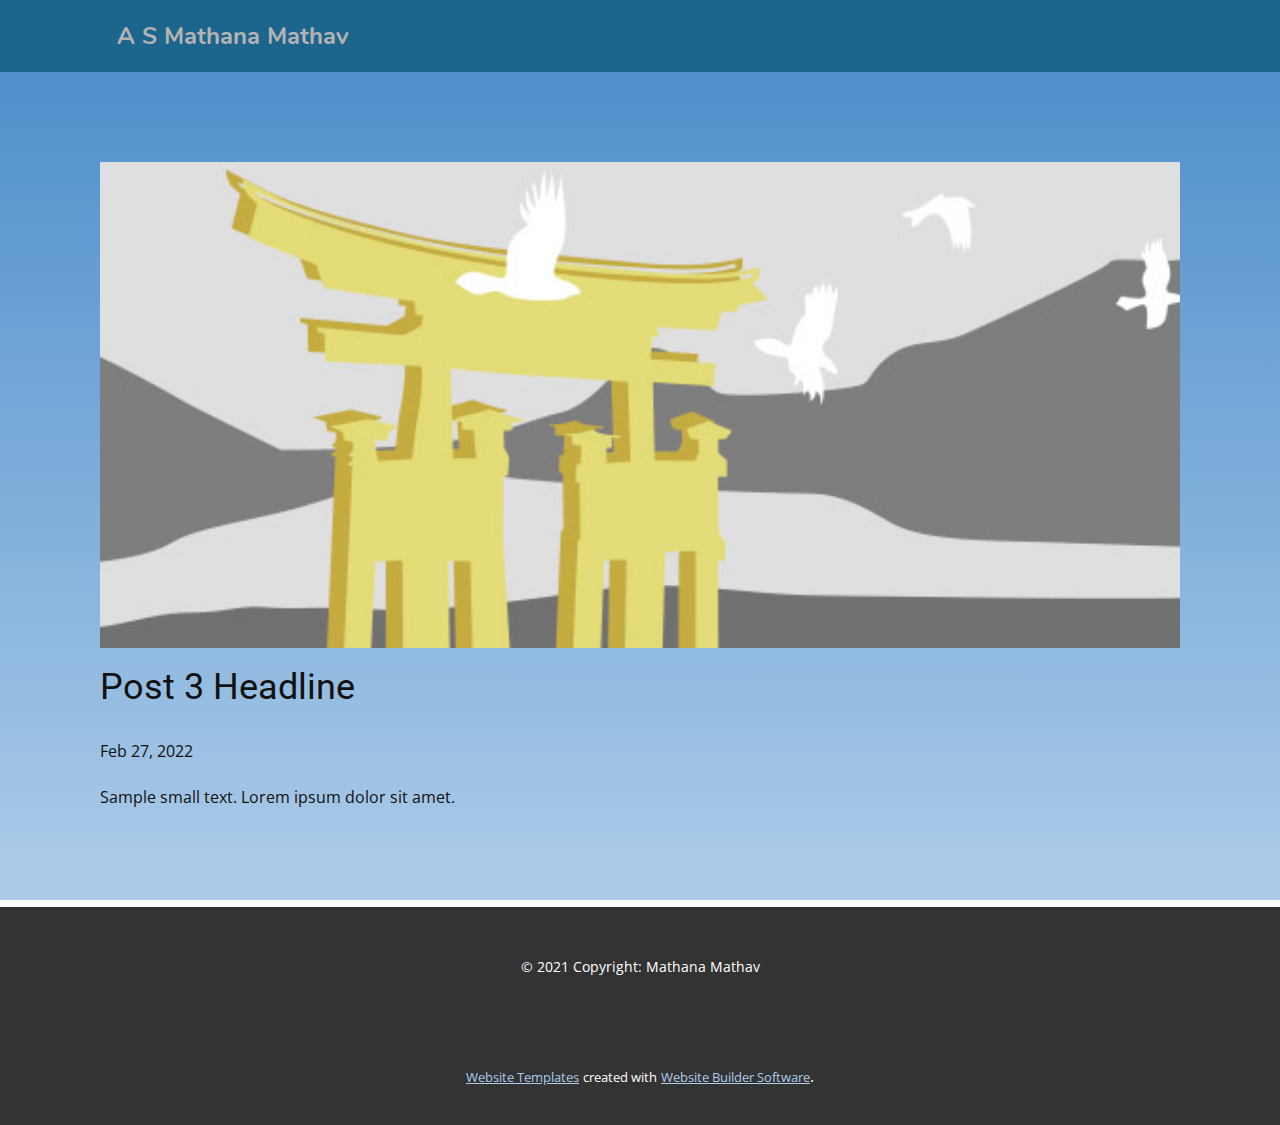
<file: blog/post-2.html>
<!doctype html>
<html style="font-size: 16px;"><head>
    <meta name="viewport" content="width=device-width, initial-scale=1.0">
    <meta charset="utf-8">
    <meta name="keywords" content="Post 1 Headline">
    <meta name="description" content="">
    <meta name="page_type" content="np-template-header-footer-from-plugin">
    <title>Post 3 Headline</title>
    <link rel="stylesheet" href="../nicepage.css" media="screen">
<link rel="stylesheet" href="../Post-Template.css" media="screen">
    <script class="u-script" type="text/javascript" src="../jquery.js" defer=""></script>
    <script class="u-script" type="text/javascript" src="../nicepage.js" defer=""></script>
    <meta name="generator" content="Nicepage 4.5.4, nicepage.com">
    
    <link id="u-theme-google-font" rel="stylesheet" href="https://fonts.googleapis.com/css?family=Roboto:100,100i,300,300i,400,400i,500,500i,700,700i,900,900i|Open+Sans:300,300i,400,400i,500,500i,600,600i,700,700i,800,800i">
    
    
    <script type="application/ld+json">{
		"@context": "http://schema.org",
		"@type": "Organization",
		"name": ""
}</script>
    <meta name="theme-color" content="#478ac9">
  </head>
  <body class="u-body u-xl-mode"><header class="u-clearfix u-custom-color-1 u-header u-header" id="sec-eff9"><div class="u-clearfix u-sheet u-valign-middle-xl u-sheet-1">
        <p class="u-custom-font u-text u-text-grey-30 u-text-1">A S Mathana Mathav&nbsp;</p>
      </div></header>
    <section class="u-align-center u-clearfix u-section-1" id="sec-7f1a">
      <div class="u-clearfix u-sheet u-valign-middle-md u-valign-middle-sm u-valign-middle-xs u-sheet-1"><!--post_details--><!--post_details_options_json--><!--{"source":""}--><!--/post_details_options_json--><!--blog_post-->
        <div class="u-container-style u-expanded-width u-post-details u-post-details-1">
          <div class="u-container-layout u-valign-middle u-container-layout-1"><!--blog_post_image-->
            <img alt="" class="u-blog-control u-expanded-width u-image u-image-default u-image-1" src="[data-uri]"><!--/blog_post_image--><!--blog_post_header-->
            <h2 class="u-blog-control u-text u-text-1">Post 3 Headline</h2><!--/blog_post_header--><!--blog_post_metadata-->
            <div class="u-blog-control u-metadata u-metadata-1"><!--blog_post_metadata_date-->
              <span class="u-meta-date u-meta-icon">Feb 27, 2022</span><!--/blog_post_metadata_date--><!--blog_post_metadata_category-->
              <!--/blog_post_metadata_category--><!--blog_post_metadata_comments-->
              <!--/blog_post_metadata_comments-->
            </div><!--/blog_post_metadata--><!--blog_post_content-->
            <div class="u-align-justify u-blog-control u-post-content u-text u-text-2 fr-view">
  Sample small text. Lorem ipsum dolor sit amet.
  </div><!--/blog_post_content-->
          </div>
        </div><!--/blog_post--><!--/post_details-->
      </div>
    </section>
    
    
    <footer class="u-align-center u-clearfix u-footer u-grey-80 u-footer" id="sec-23ea"><div class="u-clearfix u-sheet u-sheet-1">
        <p class="u-small-text u-text u-text-variant u-text-1">© 2021 Copyright: Mathana Mathav</p>
      </div></footer>
    <section class="u-backlink u-clearfix u-grey-80">
      <a class="u-link" href="https://nicepage.com/website-templates" target="_blank">
        <span>Website Templates</span>
      </a>
      <p class="u-text">
        <span>created with</span>
      </p>
      <a class="u-link" href="" target="_blank">
        <span>Website Builder Software</span>
      </a>. 
    </section>
  
</body></html>
</file>
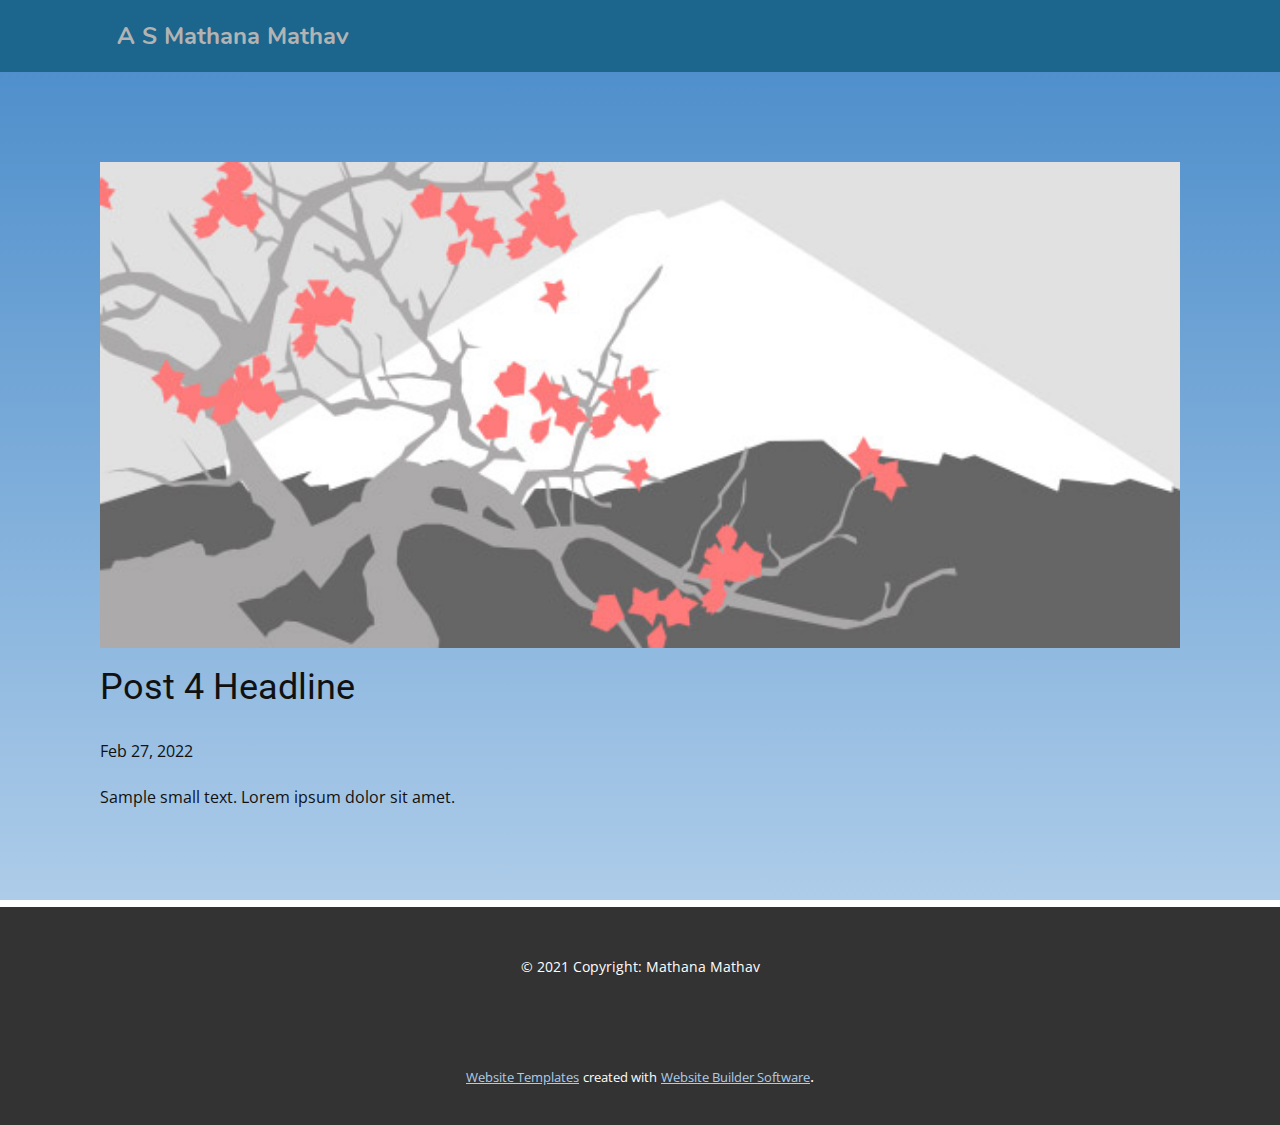
<file: blog/post-3.html>
<!doctype html>
<html style="font-size: 16px;"><head>
    <meta name="viewport" content="width=device-width, initial-scale=1.0">
    <meta charset="utf-8">
    <meta name="keywords" content="Post 1 Headline">
    <meta name="description" content="">
    <meta name="page_type" content="np-template-header-footer-from-plugin">
    <title>Post 4 Headline</title>
    <link rel="stylesheet" href="../nicepage.css" media="screen">
<link rel="stylesheet" href="../Post-Template.css" media="screen">
    <script class="u-script" type="text/javascript" src="../jquery.js" defer=""></script>
    <script class="u-script" type="text/javascript" src="../nicepage.js" defer=""></script>
    <meta name="generator" content="Nicepage 4.5.4, nicepage.com">
    
    <link id="u-theme-google-font" rel="stylesheet" href="https://fonts.googleapis.com/css?family=Roboto:100,100i,300,300i,400,400i,500,500i,700,700i,900,900i|Open+Sans:300,300i,400,400i,500,500i,600,600i,700,700i,800,800i">
    
    
    <script type="application/ld+json">{
		"@context": "http://schema.org",
		"@type": "Organization",
		"name": ""
}</script>
    <meta name="theme-color" content="#478ac9">
  </head>
  <body class="u-body u-xl-mode"><header class="u-clearfix u-custom-color-1 u-header u-header" id="sec-eff9"><div class="u-clearfix u-sheet u-valign-middle-xl u-sheet-1">
        <p class="u-custom-font u-text u-text-grey-30 u-text-1">A S Mathana Mathav&nbsp;</p>
      </div></header>
    <section class="u-align-center u-clearfix u-section-1" id="sec-7f1a">
      <div class="u-clearfix u-sheet u-valign-middle-md u-valign-middle-sm u-valign-middle-xs u-sheet-1"><!--post_details--><!--post_details_options_json--><!--{"source":""}--><!--/post_details_options_json--><!--blog_post-->
        <div class="u-container-style u-expanded-width u-post-details u-post-details-1">
          <div class="u-container-layout u-valign-middle u-container-layout-1"><!--blog_post_image-->
            <img alt="" class="u-blog-control u-expanded-width u-image u-image-default u-image-1" src="[data-uri]"><!--/blog_post_image--><!--blog_post_header-->
            <h2 class="u-blog-control u-text u-text-1">Post 4 Headline</h2><!--/blog_post_header--><!--blog_post_metadata-->
            <div class="u-blog-control u-metadata u-metadata-1"><!--blog_post_metadata_date-->
              <span class="u-meta-date u-meta-icon">Feb 27, 2022</span><!--/blog_post_metadata_date--><!--blog_post_metadata_category-->
              <!--/blog_post_metadata_category--><!--blog_post_metadata_comments-->
              <!--/blog_post_metadata_comments-->
            </div><!--/blog_post_metadata--><!--blog_post_content-->
            <div class="u-align-justify u-blog-control u-post-content u-text u-text-2 fr-view">
  Sample small text. Lorem ipsum dolor sit amet.
  </div><!--/blog_post_content-->
          </div>
        </div><!--/blog_post--><!--/post_details-->
      </div>
    </section>
    
    
    <footer class="u-align-center u-clearfix u-footer u-grey-80 u-footer" id="sec-23ea"><div class="u-clearfix u-sheet u-sheet-1">
        <p class="u-small-text u-text u-text-variant u-text-1">© 2021 Copyright: Mathana Mathav</p>
      </div></footer>
    <section class="u-backlink u-clearfix u-grey-80">
      <a class="u-link" href="https://nicepage.com/website-templates" target="_blank">
        <span>Website Templates</span>
      </a>
      <p class="u-text">
        <span>created with</span>
      </p>
      <a class="u-link" href="" target="_blank">
        <span>Website Builder Software</span>
      </a>. 
    </section>
  
</body></html>
</file>
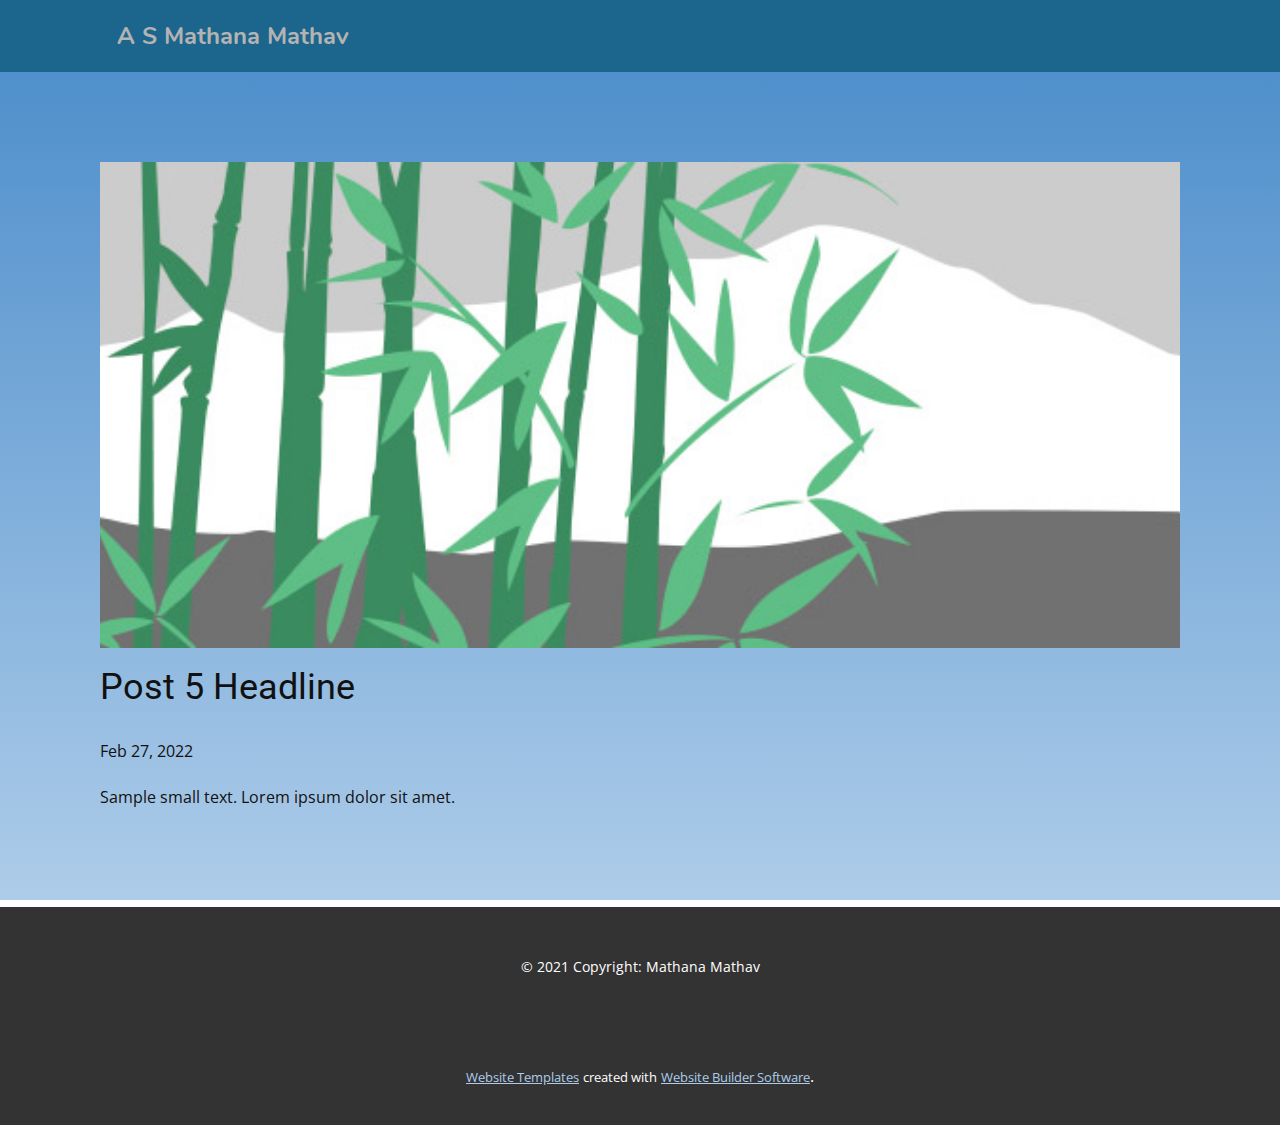
<file: blog/post-4.html>
<!doctype html>
<html style="font-size: 16px;"><head>
    <meta name="viewport" content="width=device-width, initial-scale=1.0">
    <meta charset="utf-8">
    <meta name="keywords" content="Post 1 Headline">
    <meta name="description" content="">
    <meta name="page_type" content="np-template-header-footer-from-plugin">
    <title>Post 5 Headline</title>
    <link rel="stylesheet" href="../nicepage.css" media="screen">
<link rel="stylesheet" href="../Post-Template.css" media="screen">
    <script class="u-script" type="text/javascript" src="../jquery.js" defer=""></script>
    <script class="u-script" type="text/javascript" src="../nicepage.js" defer=""></script>
    <meta name="generator" content="Nicepage 4.5.4, nicepage.com">
    
    <link id="u-theme-google-font" rel="stylesheet" href="https://fonts.googleapis.com/css?family=Roboto:100,100i,300,300i,400,400i,500,500i,700,700i,900,900i|Open+Sans:300,300i,400,400i,500,500i,600,600i,700,700i,800,800i">
    
    
    <script type="application/ld+json">{
		"@context": "http://schema.org",
		"@type": "Organization",
		"name": ""
}</script>
    <meta name="theme-color" content="#478ac9">
  </head>
  <body class="u-body u-xl-mode"><header class="u-clearfix u-custom-color-1 u-header u-header" id="sec-eff9"><div class="u-clearfix u-sheet u-valign-middle-xl u-sheet-1">
        <p class="u-custom-font u-text u-text-grey-30 u-text-1">A S Mathana Mathav&nbsp;</p>
      </div></header>
    <section class="u-align-center u-clearfix u-section-1" id="sec-7f1a">
      <div class="u-clearfix u-sheet u-valign-middle-md u-valign-middle-sm u-valign-middle-xs u-sheet-1"><!--post_details--><!--post_details_options_json--><!--{"source":""}--><!--/post_details_options_json--><!--blog_post-->
        <div class="u-container-style u-expanded-width u-post-details u-post-details-1">
          <div class="u-container-layout u-valign-middle u-container-layout-1"><!--blog_post_image-->
            <img alt="" class="u-blog-control u-expanded-width u-image u-image-default u-image-1" src="[data-uri]"><!--/blog_post_image--><!--blog_post_header-->
            <h2 class="u-blog-control u-text u-text-1">Post 5 Headline</h2><!--/blog_post_header--><!--blog_post_metadata-->
            <div class="u-blog-control u-metadata u-metadata-1"><!--blog_post_metadata_date-->
              <span class="u-meta-date u-meta-icon">Feb 27, 2022</span><!--/blog_post_metadata_date--><!--blog_post_metadata_category-->
              <!--/blog_post_metadata_category--><!--blog_post_metadata_comments-->
              <!--/blog_post_metadata_comments-->
            </div><!--/blog_post_metadata--><!--blog_post_content-->
            <div class="u-align-justify u-blog-control u-post-content u-text u-text-2 fr-view">
  Sample small text. Lorem ipsum dolor sit amet.
  </div><!--/blog_post_content-->
          </div>
        </div><!--/blog_post--><!--/post_details-->
      </div>
    </section>
    
    
    <footer class="u-align-center u-clearfix u-footer u-grey-80 u-footer" id="sec-23ea"><div class="u-clearfix u-sheet u-sheet-1">
        <p class="u-small-text u-text u-text-variant u-text-1">© 2021 Copyright: Mathana Mathav</p>
      </div></footer>
    <section class="u-backlink u-clearfix u-grey-80">
      <a class="u-link" href="https://nicepage.com/website-templates" target="_blank">
        <span>Website Templates</span>
      </a>
      <p class="u-text">
        <span>created with</span>
      </p>
      <a class="u-link" href="" target="_blank">
        <span>Website Builder Software</span>
      </a>. 
    </section>
  
</body></html>
</file>
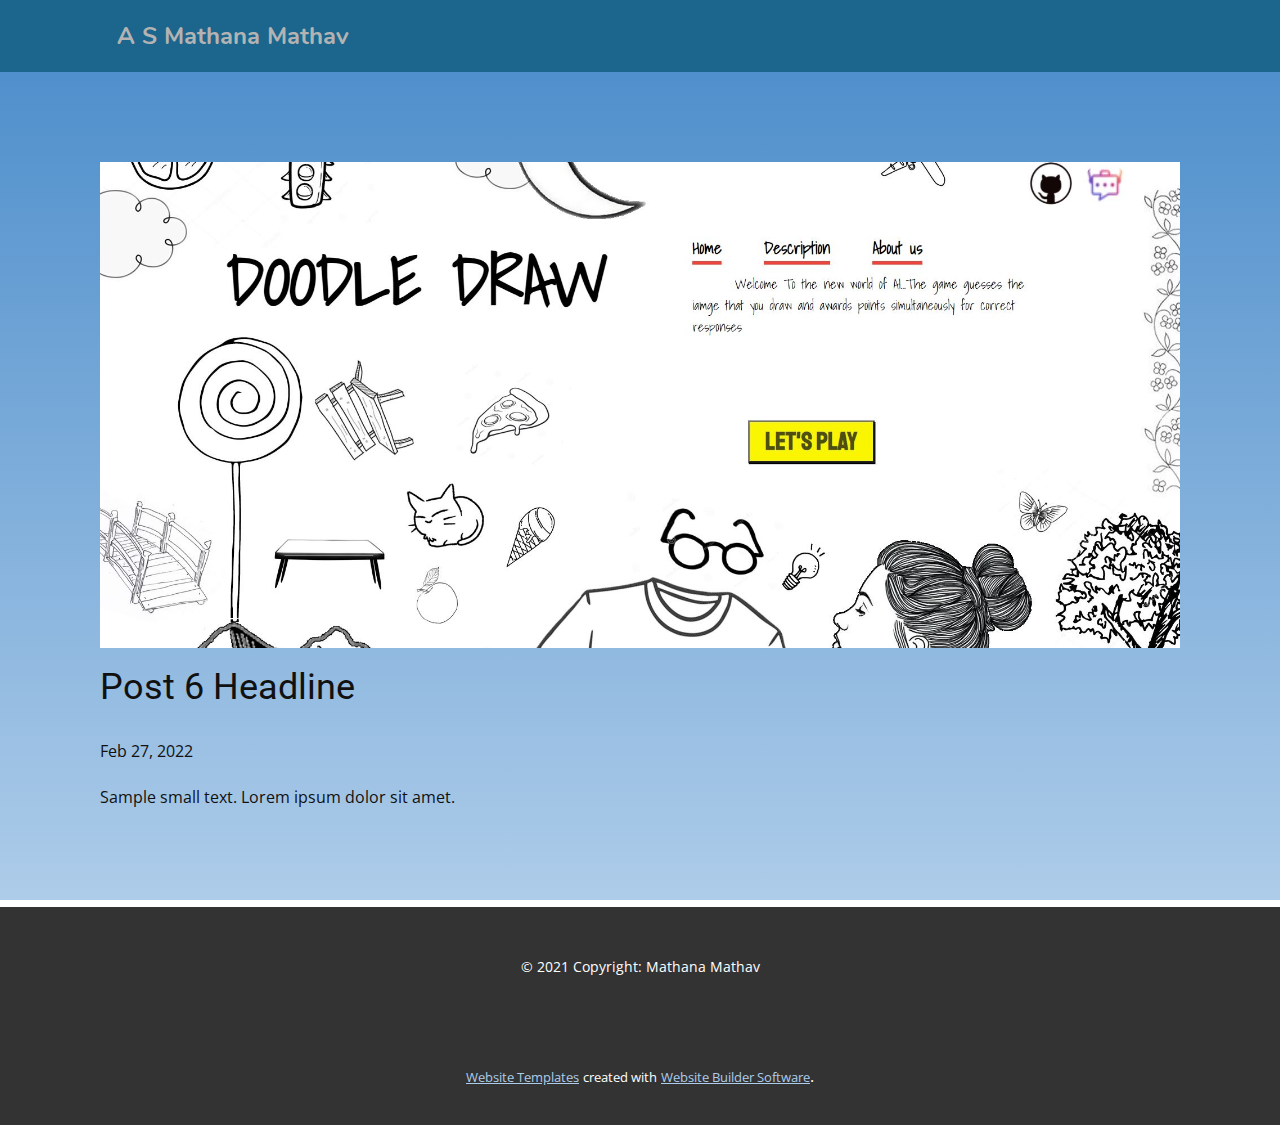
<file: blog/post-5.html>
<!doctype html>
<html style="font-size: 16px;"><head>
    <meta name="viewport" content="width=device-width, initial-scale=1.0">
    <meta charset="utf-8">
    <meta name="keywords" content="Post 1 Headline">
    <meta name="description" content="">
    <meta name="page_type" content="np-template-header-footer-from-plugin">
    <title>Post 6 Headline</title>
    <link rel="stylesheet" href="../nicepage.css" media="screen">
<link rel="stylesheet" href="../Post-Template.css" media="screen">
    <script class="u-script" type="text/javascript" src="../jquery.js" defer=""></script>
    <script class="u-script" type="text/javascript" src="../nicepage.js" defer=""></script>
    <meta name="generator" content="Nicepage 4.5.4, nicepage.com">
    
    <link id="u-theme-google-font" rel="stylesheet" href="https://fonts.googleapis.com/css?family=Roboto:100,100i,300,300i,400,400i,500,500i,700,700i,900,900i|Open+Sans:300,300i,400,400i,500,500i,600,600i,700,700i,800,800i">
    
    
    <script type="application/ld+json">{
		"@context": "http://schema.org",
		"@type": "Organization",
		"name": ""
}</script>
    <meta name="theme-color" content="#478ac9">
  </head>
  <body class="u-body u-xl-mode"><header class="u-clearfix u-custom-color-1 u-header u-header" id="sec-eff9"><div class="u-clearfix u-sheet u-valign-middle-xl u-sheet-1">
        <p class="u-custom-font u-text u-text-grey-30 u-text-1">A S Mathana Mathav&nbsp;</p>
      </div></header>
    <section class="u-align-center u-clearfix u-section-1" id="sec-7f1a">
      <div class="u-clearfix u-sheet u-valign-middle-md u-valign-middle-sm u-valign-middle-xs u-sheet-1"><!--post_details--><!--post_details_options_json--><!--{"source":""}--><!--/post_details_options_json--><!--blog_post-->
        <div class="u-container-style u-expanded-width u-post-details u-post-details-1">
          <div class="u-container-layout u-valign-middle u-container-layout-1"><!--blog_post_image-->
            <img alt="" class="u-blog-control u-expanded-width u-image u-image-default u-image-1" src="../images/Capture.JPG"><!--/blog_post_image--><!--blog_post_header-->
            <h2 class="u-blog-control u-text u-text-1">Post 6 Headline</h2><!--/blog_post_header--><!--blog_post_metadata-->
            <div class="u-blog-control u-metadata u-metadata-1"><!--blog_post_metadata_date-->
              <span class="u-meta-date u-meta-icon">Feb 27, 2022</span><!--/blog_post_metadata_date--><!--blog_post_metadata_category-->
              <!--/blog_post_metadata_category--><!--blog_post_metadata_comments-->
              <!--/blog_post_metadata_comments-->
            </div><!--/blog_post_metadata--><!--blog_post_content-->
            <div class="u-align-justify u-blog-control u-post-content u-text u-text-2 fr-view">
  Sample small text. Lorem ipsum dolor sit amet.
  </div><!--/blog_post_content-->
          </div>
        </div><!--/blog_post--><!--/post_details-->
      </div>
    </section>
    
    
    <footer class="u-align-center u-clearfix u-footer u-grey-80 u-footer" id="sec-23ea"><div class="u-clearfix u-sheet u-sheet-1">
        <p class="u-small-text u-text u-text-variant u-text-1">© 2021 Copyright: Mathana Mathav</p>
      </div></footer>
    <section class="u-backlink u-clearfix u-grey-80">
      <a class="u-link" href="https://nicepage.com/website-templates" target="_blank">
        <span>Website Templates</span>
      </a>
      <p class="u-text">
        <span>created with</span>
      </p>
      <a class="u-link" href="" target="_blank">
        <span>Website Builder Software</span>
      </a>. 
    </section>
  
</body></html>
</file>
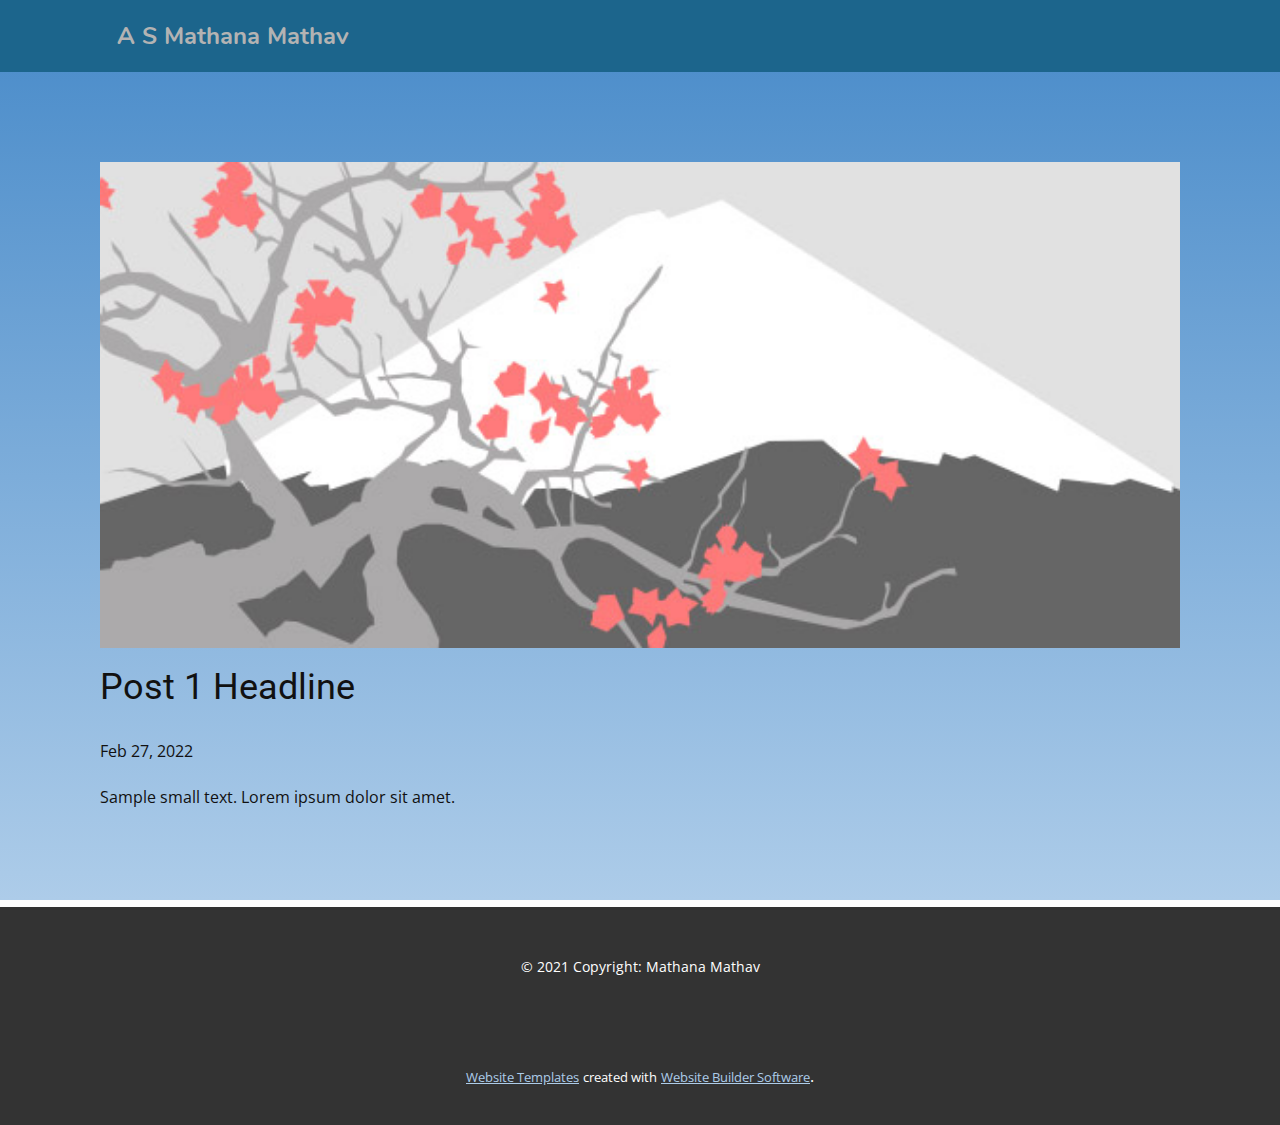
<file: blog/post.html>
<!doctype html>
<html style="font-size: 16px;"><head>
    <meta name="viewport" content="width=device-width, initial-scale=1.0">
    <meta charset="utf-8">
    <meta name="keywords" content="Post 1 Headline">
    <meta name="description" content="">
    <meta name="page_type" content="np-template-header-footer-from-plugin">
    <title>Post 1 Headline</title>
    <link rel="stylesheet" href="../nicepage.css" media="screen">
<link rel="stylesheet" href="../Post-Template.css" media="screen">
    <script class="u-script" type="text/javascript" src="../jquery.js" defer=""></script>
    <script class="u-script" type="text/javascript" src="../nicepage.js" defer=""></script>
    <meta name="generator" content="Nicepage 4.5.4, nicepage.com">
    
    <link id="u-theme-google-font" rel="stylesheet" href="https://fonts.googleapis.com/css?family=Roboto:100,100i,300,300i,400,400i,500,500i,700,700i,900,900i|Open+Sans:300,300i,400,400i,500,500i,600,600i,700,700i,800,800i">
    
    
    <script type="application/ld+json">{
		"@context": "http://schema.org",
		"@type": "Organization",
		"name": ""
}</script>
    <meta name="theme-color" content="#478ac9">
  </head>
  <body class="u-body u-xl-mode"><header class="u-clearfix u-custom-color-1 u-header u-header" id="sec-eff9"><div class="u-clearfix u-sheet u-valign-middle-xl u-sheet-1">
        <p class="u-custom-font u-text u-text-grey-30 u-text-1">A S Mathana Mathav&nbsp;</p>
      </div></header>
    <section class="u-align-center u-clearfix u-section-1" id="sec-7f1a">
      <div class="u-clearfix u-sheet u-valign-middle-md u-valign-middle-sm u-valign-middle-xs u-sheet-1"><!--post_details--><!--post_details_options_json--><!--{"source":""}--><!--/post_details_options_json--><!--blog_post-->
        <div class="u-container-style u-expanded-width u-post-details u-post-details-1">
          <div class="u-container-layout u-valign-middle u-container-layout-1"><!--blog_post_image-->
            <img alt="" class="u-blog-control u-expanded-width u-image u-image-default u-image-1" src="[data-uri]"><!--/blog_post_image--><!--blog_post_header-->
            <h2 class="u-blog-control u-text u-text-1">Post 1 Headline</h2><!--/blog_post_header--><!--blog_post_metadata-->
            <div class="u-blog-control u-metadata u-metadata-1"><!--blog_post_metadata_date-->
              <span class="u-meta-date u-meta-icon">Feb 27, 2022</span><!--/blog_post_metadata_date--><!--blog_post_metadata_category-->
              <!--/blog_post_metadata_category--><!--blog_post_metadata_comments-->
              <!--/blog_post_metadata_comments-->
            </div><!--/blog_post_metadata--><!--blog_post_content-->
            <div class="u-align-justify u-blog-control u-post-content u-text u-text-2 fr-view">
  Sample small text. Lorem ipsum dolor sit amet.
  </div><!--/blog_post_content-->
          </div>
        </div><!--/blog_post--><!--/post_details-->
      </div>
    </section>
    
    
    <footer class="u-align-center u-clearfix u-footer u-grey-80 u-footer" id="sec-23ea"><div class="u-clearfix u-sheet u-sheet-1">
        <p class="u-small-text u-text u-text-variant u-text-1">© 2021 Copyright: Mathana Mathav</p>
      </div></footer>
    <section class="u-backlink u-clearfix u-grey-80">
      <a class="u-link" href="https://nicepage.com/website-templates" target="_blank">
        <span>Website Templates</span>
      </a>
      <p class="u-text">
        <span>created with</span>
      </p>
      <a class="u-link" href="" target="_blank">
        <span>Website Builder Software</span>
      </a>. 
    </section>
  
</body></html>
</file>
